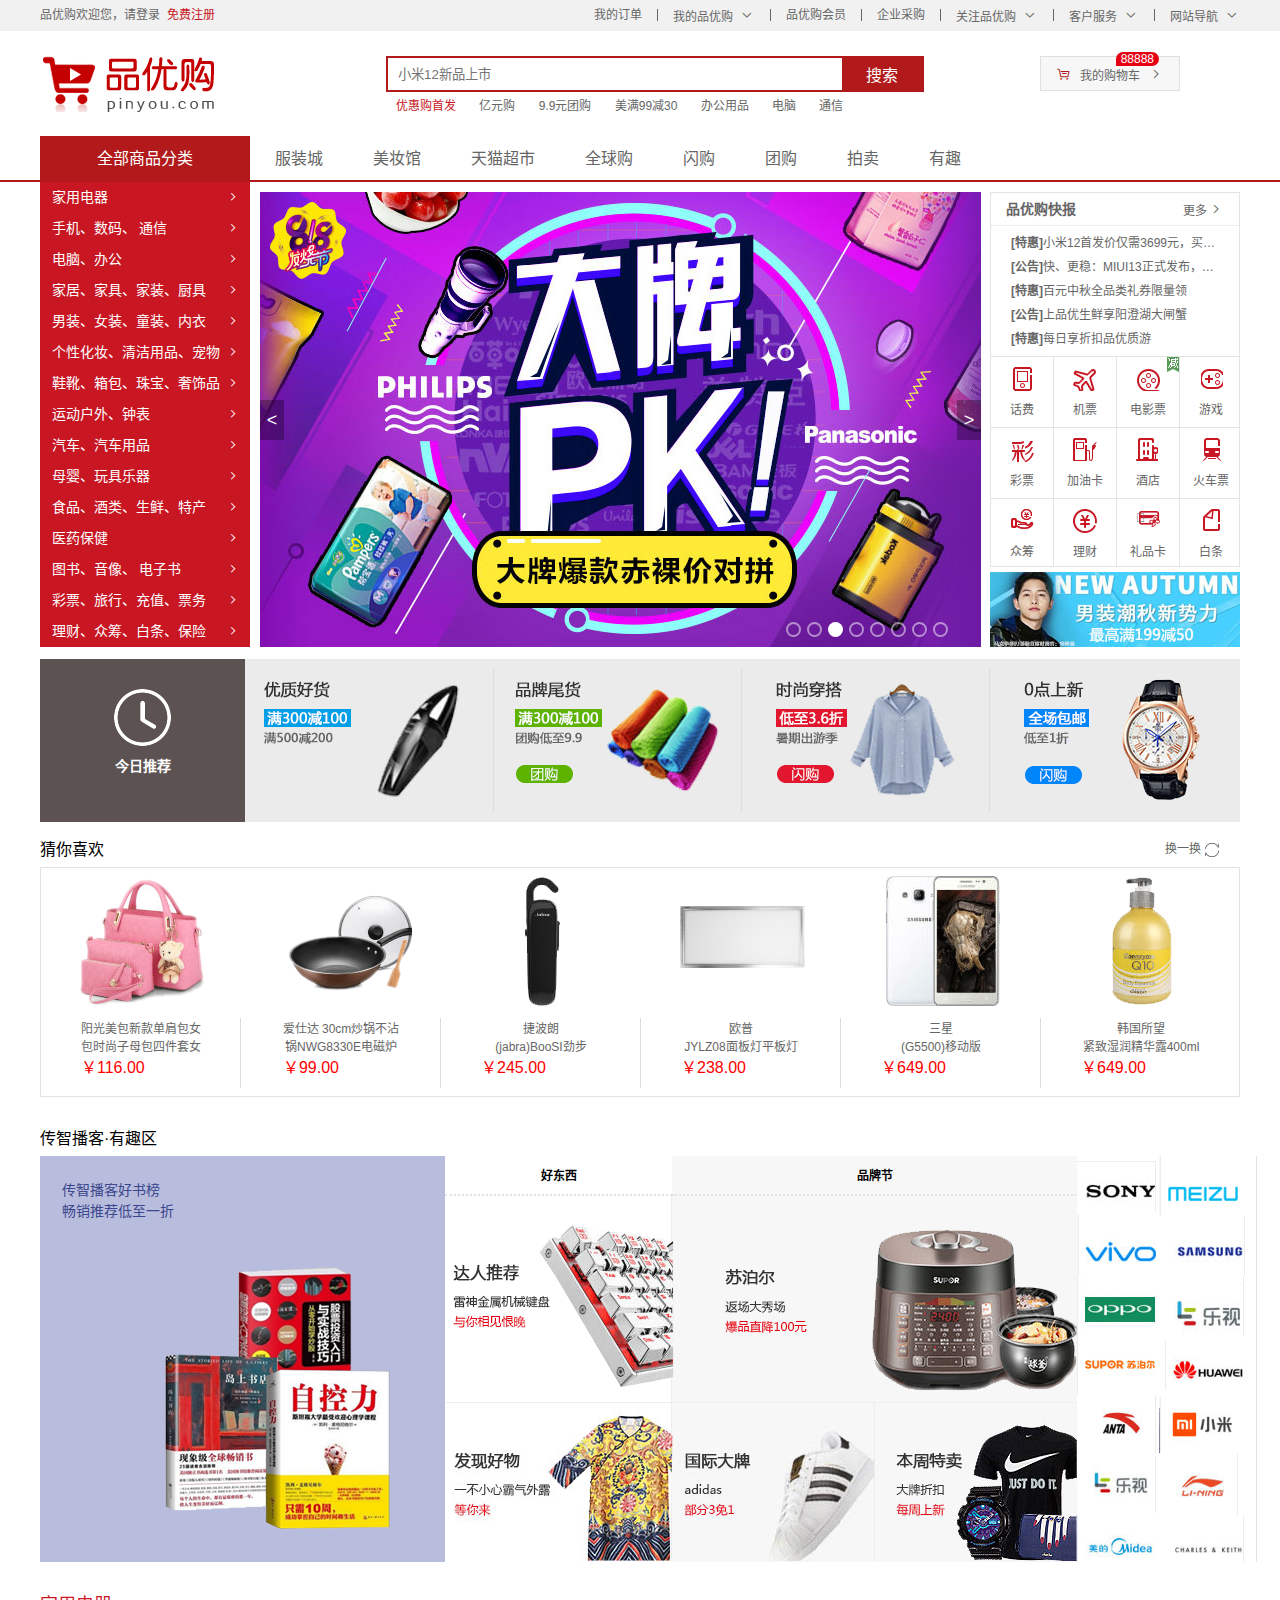
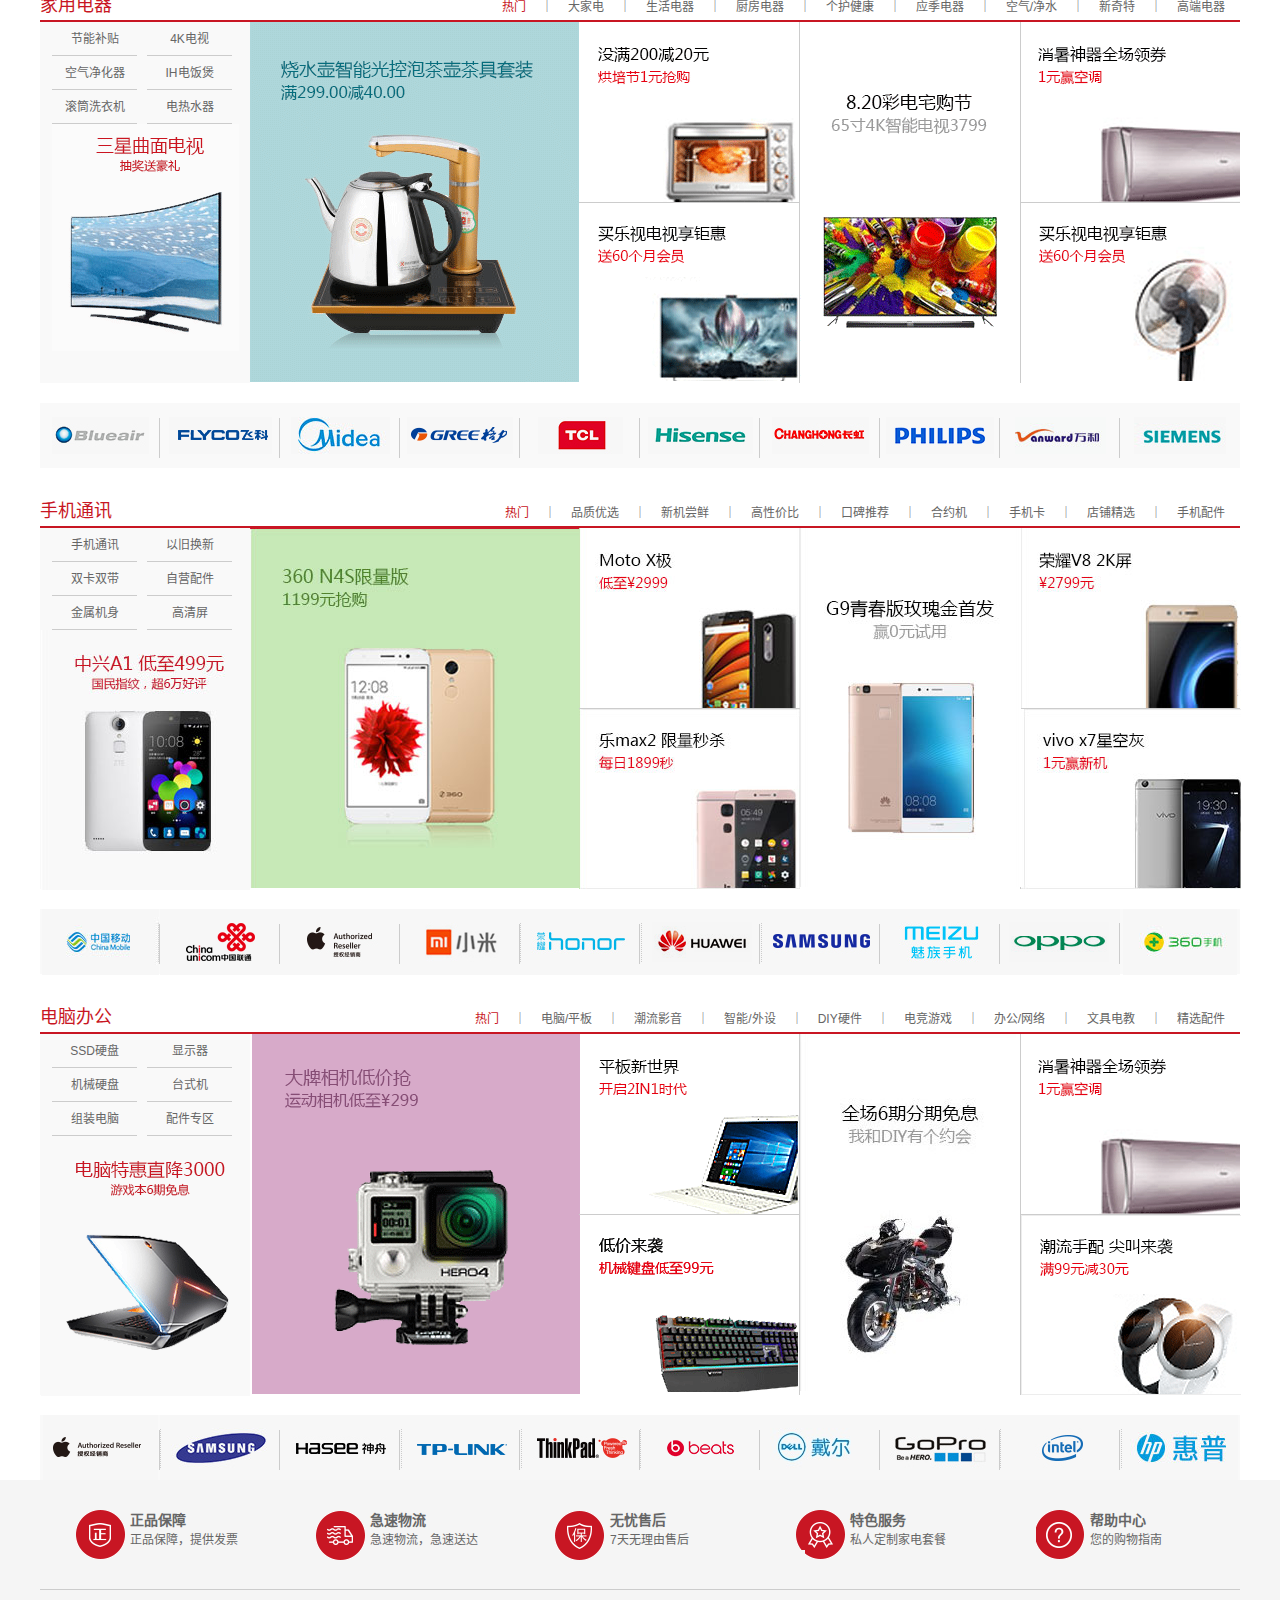
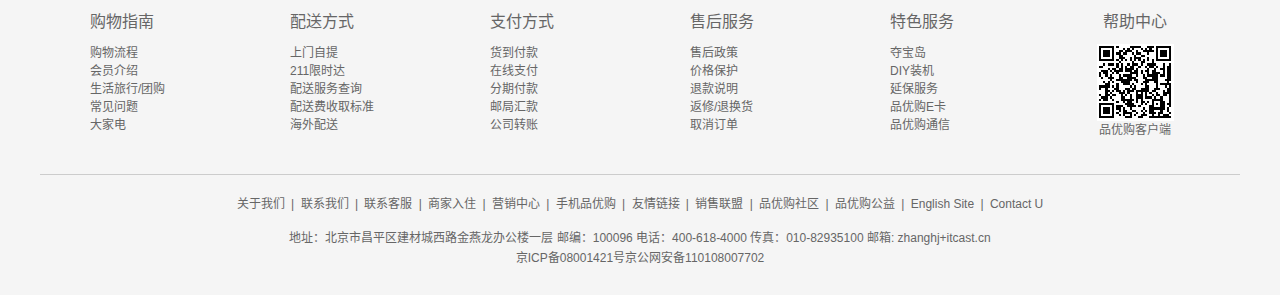
<file: index.html>
<!DOCTYPE html>
<html lang="zh-CN">
<head>
    <meta charset="UTF-8">
    <title>品优购-综合网购首选-正品低价、品质保障、配送及时、轻松购物！</title>
    <!-- 网站说明 -->
    <meta name="description"
          content="品优购JD.COM-专业的综合网上购物商城,销售家电、数码通讯、电脑、家居百货、服装服饰、母婴、图书、食品等数万个品牌优质商品.便捷、诚信的服务，为您提供愉悦的网上购物体验!">
    <!-- 关键字 -->
    <meta name="keywords" content="网上购物,网上商城,手机,笔记本,电脑,MP3,CD,VCD,DV,相机,数码,配件,手表,存储卡,品优购">
    <!-- 引入网站图标 -->
    <link rel="shortcut icon" href="favicon.ico" type="image/x-icon">
    <!-- 引入公共css样式 -->
    <link rel="stylesheet" href="css/common.css">
    <!-- 初始化css样式 -->
    <link rel="stylesheet" href="css/base.css">
    <!-- 导入图标样式 -->
    <link rel="stylesheet" href="./iconfont/iconfont.css">
    <!--  导入index样式-->
    <link rel="stylesheet" href="./css/index.css">
</head>
<body>
<!-- 顶部快捷导航栏 -->
<div class="shortcut">
    <div class="w">
        <div class="fl">
            <ul>
                <li>品优购欢迎您，请</li>
                <li><a href="login.html">登录&nbsp;</a> <a href="register.html" class="style_red">免费注册</a></li>
            </ul>
        </div>
        <div class="fr">
            <ul>
                <li><a href="#">我的订单</a></li>
                <li></li>
                <li><a href="#">我的品优购</a><span class="iconfont icon-arrow-down"></span></li>
                <li></li>
                <li><a href="#">品优购会员</a></li>
                <li></li>
                <li><a href="#">企业采购</a></li>
                <li></li>
                <li><a href="#">关注品优购</a><span class="iconfont icon-arrow-down"></span></li>
                <li></li>
                <li><a href="#">客户服务</a><span class="iconfont icon-arrow-down"></span></li>
                <li></li>
                <li><a href="#">网站导航</a><span class="iconfont icon-arrow-down"></span></li>
            </ul>
        </div>
    </div>

</div>
<!-- header部分  -->
<div class="header w">
    <!-- logo模块 -->
    <!-- seo优化 -->
    <div class="logo">
        <!-- h1负责提权，告诉浏览器的成重要性-->
        <h1>
            <a href="index.html" title="品优购商城">品优购商城</a>
        </h1>
    </div>
    <!-- search模块 -->
    <div class="search">
        <label for=""><input type="search" name="" id="" placeholder="小米12新品上市"></label>
        <button>搜索</button>
    </div>
    <!-- hot words模块制作 -->
    <div class="hot-words">
        <a href="#" class="style_red">优惠购首发</a>
        <a href="#">亿元购</a>
        <a href="#">9.9元团购</a>
        <a href="#">美满99减30</a>
        <a href="#">办公用品</a>
        <a href="#">电脑</a>
        <a href="#">通信</a>
    </div>
    <!--  shop-car购物车模块  -->
    <div class="shop-car">
        <span class="iconfont icon-cart-full"></span>
        我的购物车
        <span class="iconfont icon-arrow-right"></span>
        <i>88888</i>
    </div>
</div>
<!-- nav部分 -->
<div class="nav">
    <div class="w">
        <div class="dropdown">
            <div class="dt">
                全部商品分类
            </div>
            <div class="dd">
                <ul>
                    <li>
                        <a href="#">家用电器</a>
                        <span class="iconfont icon-arrow-right"></span>
                    </li>
                    <li>
                        <a href="list.html">手机、</a><a href="list.html">数码、</a> <a href="list.html">通信</a>
                        <span class="iconfont icon-arrow-right"></span>
                    </li>
                    <li>
                        <a href="#">电脑、</a><a href="#">办公</a>
                        <span class="iconfont icon-arrow-right"></span>
                    </li>
                    <li>
                        <a href="#">家居、</a><a href="#">家具、</a><a href="#">家装、</a><a href="#">厨具</a>
                        <span class="iconfont icon-arrow-right"></span>
                    </li>
                    <li>
                        <a href="#">男装、</a><a href="#">女装、</a><a href="#">童装、</a><a href="#">内衣</a>
                        <span class="iconfont icon-arrow-right"></span>
                    </li>
                    <li>
                        <a href="#">个性化妆、</a><a href="#">清洁用品、</a><a href="#">宠物</a>
                        <span class="iconfont icon-arrow-right"></span>
                    </li>
                    <li>
                        <a href="#">鞋靴、</a><a href="#">箱包、</a><a href="#">珠宝、</a><a href="#">奢饰品</a>
                        <span class="iconfont icon-arrow-right"></span>
                    </li>
                    <li>
                        <a href="#">运动户外、</a><a href="#">钟表</a>
                        <span class="iconfont icon-arrow-right"></span>
                    </li>
                    <li>
                        <a href="#">汽车、</a><a href="#">汽车用品</a>
                        <span class="iconfont icon-arrow-right"></span>
                    </li>
                    <li>
                        <a href="#">母婴、</a><a href="#">玩具乐器</a>
                        <span class="iconfont icon-arrow-right"></span>
                    </li>
                    <li>
                        <a href="#">食品、</a><a href="#">酒类、</a><a href="#">生鲜、</a><a href="#">特产</a>
                        <span class="iconfont icon-arrow-right"></span>
                    </li>
                    <li>
                        <a href="#">医药保健</a>
                        <span class="iconfont icon-arrow-right"></span>
                    </li>
                    <li>
                        <a href="#">图书、</a><a href="#">音像、</a> <a href="#">电子书</a>
                        <span class="iconfont icon-arrow-right"></span>
                    </li>
                    <li>
                        <a href="#">彩票、</a><a href="#">旅行、</a><a href="#">充值、</a><a href="#">票务</a>
                        <span class="iconfont icon-arrow-right"></span>
                    </li>
                    <li>
                        <a href="#">理财、</a><a href="#">众筹、</a><a href="#">白条、</a><a href="#">保险</a>
                        <span class="iconfont icon-arrow-right"></span>
                    </li>
                </ul>
            </div>
        </div>
        <div class="nav_items">
            <ul>
                <li><a href="#">服装城</a></li>
                <li><a href="#">美妆馆</a></li>
                <li><a href="#">天猫超市</a></li>
                <li><a href="#">全球购</a></li>
                <li><a href="#">闪购</a></li>
                <li><a href="#">团购</a></li>
                <li><a href="#">拍卖</a></li>
                <li><a href="#">有趣</a></li>
            </ul>
        </div>
    </div>
</div>
<!-- main主页面制作 -->
<div class="w">
    <div class="main">
        <div class="focus">
            <a href="#" class="arrow-l"><</a>
            <a href="#" class="arrow-r  fr arrow-l">></a>
            <ul>
                <li>
                    <img src="upload/focus1.jpg" alt="pic1">
                </li>
            </ul>
            <ol class="circle">
                <li></li>
                <li></li>
                <li class="current"></li>
                <li></li>
                <li></li>
                <li></li>
                <li></li>
                <li></li>
            </ol>
        </div>
        <div class="new_flash">
            <div class="news">
                <div class="news-hd">
                    <h5>品优购快报</h5>
                    <a href="#">更多 <span class="iconfont icon-arrow-right"></span></a>
                </div>
                <div class="news-bd">
                    <ul>
                        <li><a href="#"><strong>[特惠]</strong>小米12首发价仅需3699元，买到就是赚到</a></li>
                        <li><a href="#"><strong>[公告]</strong>快、更稳：MIUI13正式发布，现已开启内测</a></li>
                        <li><a href="#"><strong>[特惠]</strong>百元中秋全品类礼券限量领</a></li>
                        <li><a href="#"><strong>[公告]</strong>上品优生鲜享阳澄湖大闸蟹</a></li>
                        <li><a href="#"><strong>[特惠]</strong>每日享折扣品优质游</a></li>
                    </ul>
                </div>
            </div>
            <div class="life_service">
                <ul>
                    <li>
                        <a href="#">
                            <i class="life_service-icon icon-pho_money"></i>
                            <p>话费</p>
                        </a>

                    </li>
                    <li>
                        <a href="#">
                            <i class="life_service-icon icon-plain"></i>
                            <p>机票</p>
                        </a>

                    </li>
                    <li class="preferential">
                        <a href="#">
                            <i class="life_service-icon icon-movie"><img src="img/jian.jpg" alt=""></i>
                            <p>电影票</p>
                        </a>
                        <img src="img/jian.jpg" alt="jian">

                    </li>
                    <li>
                        <a href="#">
                            <i class="life_service-icon icon-game"></i>
                            <p>游戏</p>
                        </a>
                    </li>
                    <li>
                        <a href="#">
                            <i class="life_service-icon icon-lottery"></i>
                            <p>彩票</p>
                        </a>
                    </li>
                    <li>
                        <a href="#">
                            <i class="life_service-icon icon-fuelCard"></i>
                            <p>加油卡</p>
                        </a>

                    </li>
                    <li>
                        <a href="#">
                            <i class="life_service-icon icon-hotel"></i>
                            <p>酒店</p>
                        </a>
                    </li>
                    <li>
                        <a href="#">
                            <i class="life_service-icon icon-train"></i>
                            <p>火车票</p>
                        </a>
                    </li>
                    <li>
                        <a href="#">
                            <i class="life_service-icon icon-welfare"></i>
                            <p>众筹</p>
                        </a>

                    </li>
                    <li>
                        <a href="#">
                            <i class="life_service-icon icon-stock"></i>
                            <p>理财</p>
                        </a>
                    </li>
                    <li>
                        <a href="#">
                            <i class="life_service-icon icon-gift"></i>
                            <p>礼品卡</p>
                        </a>
                    </li>
                    <li>
                        <a href="#">
                            <i class="life_service-icon icon-loan"></i>
                            <p>白条</p>
                        </a>

                    </li>
                </ul>
            </div>
            <div class="bargain">
                <img src="upload/bargain.jpg" alt="bargain">
            </div>
        </div>
    </div>
</div>
<!-- 推荐模块制作 -->
<div class="w recom">
    <div class="recom-hd">
        <img src="img/clock.png" alt="clock">
        <h3>今日推荐</h3>
    </div>
    <div class="recom-bd">
        <ul>
            <li>
                <a href="#"><img src="upload/recom01.png" alt="recom01<"></a>
            </li>
            <li>
                <a href="#"><img src="upload/recom02.png" alt="recom02<"></a>
            </li>
            <li>
                <a href="#"><img src="upload/recom03.png" alt="recom03"></a>
            </li>
            <li>
                <a href="#"><img src="upload/recom04.png" alt="recom04<"></a>
            </li>
        </ul>
    </div>
</div>
<!-- 猜你喜欢模块 -->
<div class="w like">
    <div class="like-text">
        <p class="fl-text">猜你喜欢</p>
        <a  href="#" class="fr-text">换一换 <i></i></a>
    </div>
    <div class="like-goods">
        <ul>
            <li>
                <a href="#"><img src="upload/like_01.png" alt="li01">
                    <p>阳光美包新款单肩包女包时尚子母包四件套女 <span>￥116.00</span></p>
                </a>
            </li>
            <li>
                <a href="#"><img src="upload/like_02.png" alt="li01">
                    <p>爱仕达 30cm炒锅不沾锅NWG8330E电磁炉<span>￥99.00</span></p>
                </a>
            </li>
            <li>
                <a href="#"><img src="upload/like_03.png" alt="li01">
                    <p>捷波朗 <br> (jabra)BooSI劲步<span>￥245.00</span></p>
                </a>
            </li>
            <li>
                <a href="#"><img src="upload/like_04.png" alt="li01">
                    <p>欧普 <br> JYLZ08面板灯平板灯 <span>￥238.00</span></p>
                </a>
            </li>
            <li>
                <a href="#"><img src="upload/like_05.png" alt="li01">
                    <p>三星 <br> (G5500)移动版<span>￥649.00</span></p>
                </a>
            </li>
            <li>
                <a href="#"><img src="upload/like_06.png" alt="li01">
                    <p>韩国所望 <br>紧致湿润精华露400ml<span>￥649.00</span></p>
                </a>
            </li>
        </ul>
    </div>
</div>
<!--    有趣模块 -->
<div class="w w interesting">
    <div class="inter_hd">
        <p>传智播客·有趣区</p>
    </div>
    <div class="inter_bd">
        <div class="inter_bd_1">
            <a href="#">
                <img src="upload/fun/f-1.png" alt="">
            </a>
            <div class="text">
                传智播客好书榜 <br>
                畅销推荐低至一折
            </div>

        </div>
        <div class="inter_bd_2">
            <div class="title">
                好东西
            </div>
            <div class="goods">
                <a href="#">
                    <img src="upload/fun/f-2.gif" alt="">
                </a>
                <a href="#">
                    <img src="upload/fun/f-3.jpg" alt="">
                </a>

            </div>
        </div>
        <div class="inter_bd_3">
            <div class="title">
                品牌节
            </div>
            <a href="#">
                <img src="upload/fun/f-4.gif" alt="">
            </a>
            <a href="#">
                <img src="upload/fun/f-5.jpg" alt="">
            </a>

        </div>
        <div class="inter_bd_4">
            <ul>
                <li>
                    <a href="#"><img src="upload/fun/br-1.gif" alt=""></a>
                    <a href="#"><img src="upload/fun/br-2.gif" alt=""></a>
                    <a href="#"><img src="upload/fun/br-3.gif" alt=""></a>
                    <a href="#"><img src="upload/fun/br-4.gif" alt=""></a>
                    <a href="#"><img src="upload/fun/br-5.jpg" alt=""></a>
                    <a href="#"><img src="upload/fun/br-6.gif" alt=""></a>
                    <a href="#"><img src="upload/fun/br-7.gif" alt=""></a>
                    <a href="#"><img src="upload/fun/br-8.gif" alt=""></a>
                    <a href="#"><img src="upload/fun/br-9.gif" alt=""></a>
                    <a href="#"><img src="upload/fun/br-10.gif" alt=""></a>
                    <a href="#"><img src="upload/fun/br-11.jpg" alt=""></a>
                    <a href="#"><img src="upload/fun/br-12.gif" alt=""></a>
                    <a href="#"><img src="upload/fun/br-13.gif" alt=""></a>
                    <a href="#"><img src="upload/fun/br-14.gif" alt=""></a>
                </li>
            </ul>
        </div>
    </div>
</div>
<!-- 楼层区域制作 -->
<div class="floor">
    <!--1楼家用电器楼层-->
    <div class="w homeAppliances">
        <div class="box-hd">
            <h3>家用电器</h3>
            <div class="tab_list">
                <ul>
                    <li><a href="#" class="style_red">热门</a>｜</li>
                    <li><a href="#">大家电</a>｜</li>
                    <li><a href="#">生活电器</a>｜</li>
                    <li><a href="#">厨房电器</a>｜</li>
                    <li><a href="#">个护健康</a>｜</li>
                    <li><a href="#">应季电器</a>｜</li>
                    <li><a href="#">空气/净水</a>｜</li>
                    <li><a href="#">新奇特</a>｜</li>
                    <li><a href="#">高端电器</a></li>
                </ul>
            </div>
        </div>
        <div class="box-bd">
            <!-- 按理来说下面这些东西是根据上面那些链接显示的，可我不会js，所以做不了 -->
            <div class="tab_content">
                <div class="tab_list_item">
                    <div class="col_210">
                        <ul>
                            <li><a href="#">节能补贴</a></li>
                            <li><a href="#">4K电视</a></li>
                            <li><a href="#">空气净化器</a></li>
                            <li><a href="#">IH电饭煲</a></li>
                            <li><a href="#">滚筒洗衣机</a></li>
                            <li><a href="#">电热水器</a></li>
                        </ul>
                        <a href="#">
                            <img src="upload/homeAppliances/floor-1-1.png" alt="f1">
                        </a>
                    </div>
                    <div class="col_329">
                        <a href="#">
                            <img src="upload/homeAppliances/floor-1-b01.png" alt="f101">
                        </a>
                    </div>
                    <div class="col_221">
                        <a href="#" class="bb">
                            <img src="upload/homeAppliances/floor-1-2.png" alt="f2">
                        </a>
                        <a href="#">
                            <img src="upload/homeAppliances/floor-1-3.png" alt="f3">
                        </a>
                    </div>
                    <div class="col_221">
                        <a href="#">
                            <img src="upload/homeAppliances/floor-1-4.png" alt="f2">
                        </a>
                    </div>
                    <div class="col_219">
                        <a href="#" class="bb">
                            <img src="upload/homeAppliances/floor-1-5.png" alt="f2">
                        </a>
                        <a href="#">
                            <img src="upload/homeAppliances/floor-1-6.png" alt="f3">
                        </a>
                    </div>
                </div>
            </div>
        </div>
        <div class="brand">
            <ul>
                <li><a href="#"><img src="upload/homeAppliances/brand_03.png" alt="blue"></a></li>
                <li><a href="#"><img src="upload/homeAppliances/brand_05.png" alt="blue"></a></li>
                <li><a href="#"><img src="upload/homeAppliances/brand_07.png" alt="blue"></a></li>
                <li><a href="#"><img src="upload/homeAppliances/brand_09.png" alt="blue"></a></li>
                <li><a href="#"><img src="upload/homeAppliances/brand_11.png" alt="blue"></a></li>
                <li><a href="#"><img src="upload/homeAppliances/brand_13.png" alt="blue"></a></li>
                <li><a href="#"><img src="upload/homeAppliances/brand_15.png" alt="blue"></a></li>
                <li><a href="#"><img src="upload/homeAppliances/brand_17.png" alt="blue"></a></li>
                <li><a href="#"><img src="upload/homeAppliances/brand_19.png" alt="blue"></a></li>
                <li><a href="#"><img src="upload/homeAppliances/brand_21.png" alt="blue"></a></li>
            </ul>

        </div>
    </div>
    <!--2楼手机楼层-->
    <div class="w mobilePhone">
        <div class="box-hd">
            <h3>手机通讯</h3>
            <div class="tab_list">
                <ul>
                    <li><a href="#" class="style_red">热门</a>｜</li>
                    <li><a href="#">品质优选</a>｜</li>
                    <li><a href="#">新机尝鲜</a>｜</li>
                    <li><a href="#">高性价比</a>｜</li>
                    <li><a href="#">口碑推荐</a>｜</li>
                    <li><a href="#">合约机</a>｜</li>
                    <li><a href="#">手机卡</a>｜</li>
                    <li><a href="#">店铺精选</a>｜</li>
                    <li><a href="#">手机配件</a></li>
                </ul>
            </div>
        </div>
        <div class="box-bd">
            <!-- 按理来说下面这些东西是根据上面那些链接显示的，可我不会js，所以做不了 -->
            <div class="tab_content">
                <div class="tab_list_item">
                    <div class="col_210">
                        <ul>
                            <li><a href="#">手机通讯</a></li>
                            <li><a href="#">以旧换新</a></li>
                            <li><a href="#">双卡双带</a></li>
                            <li><a href="#">自营配件</a></li>
                            <li><a href="#">金属机身</a></li>
                            <li><a href="#">高清屏</a></li>
                        </ul>
                        <a href="#">
                            <img src="upload/floor_phone/f2-1.jpg" alt="f1">
                        </a>
                    </div>
                    <div class="col_329">
                        <a href="#">
                            <img src="upload/floor_phone/f2-2.jpg" alt="f101">
                        </a>
                    </div>
                    <div class="col_221">
                        <a href="#" class="bb">
                            <img src="upload/floor_phone/f2-3.jpg" alt="f2">
                        </a>
                        <a href="#">
                            <img src="upload/floor_phone/f2-4.jpg" alt="f3">
                        </a>
                    </div>
                    <div class="col_221">
                        <a href="#">
                            <img src="upload/floor_phone/f2-5.jpg" alt="f2">
                        </a>
                    </div>
                    <div class="col_219">
                        <a href="#" class="bb">
                            <img src="upload/floor_phone/f2-6.jpg" alt="f2">
                        </a>
                        <a href="#">
                            <img src="upload/floor_phone/f2-7.jpg" alt="f3">
                        </a>
                    </div>
                </div>
            </div>
        </div>
        <div class="brand">
            <ul>
                <li><a href="#"><img src="upload/floor_phone/br-1.jpg" alt="blue"></a></li>
                <li><a href="#"><img src="upload/floor_phone/br-2.gif" alt="blue"></a></li>
                <li><a href="#"><img src="upload/floor_phone/br-3.gif" alt="blue"></a></li>
                <li><a href="#"><img src="upload/floor_phone/br-4.gif" alt=""></a></li>
                <li><a href="#"><img src="upload/floor_phone/br-5.gif" alt=""></a></li>
                <li><a href="#"><img src="upload/floor_phone/br-6.gif" alt=""></a></li>
                <li><a href="#"><img src="upload/floor_phone/br-7.gif" alt=""></a></li>
                <li><a href="#"><img src="upload/floor_phone/br-8.gif" alt=""></a></li>
                <li><a href="#"><img src="upload/floor_phone/br-9.gif" alt=""></a></li>
                <li><a href="#"><img src="upload/floor_phone/br-10.jpg" alt=""></a></li>
            </ul>

        </div>
    </div>
    <!--3楼电脑办公-->
    <div class="w mobilePhone">
        <div class="box-hd">
            <h3>电脑办公</h3>
            <div class="tab_list">
                <ul>
                    <li><a href="#" class="style_red">热门</a>｜</li>
                    <li><a href="#">电脑/平板</a>｜</li>
                    <li><a href="#">潮流影音</a>｜</li>
                    <li><a href="#">智能/外设</a>｜</li>
                    <li><a href="#">DIY硬件</a>｜</li>
                    <li><a href="#">电竞游戏</a>｜</li>
                    <li><a href="#">办公/网络</a>｜</li>
                    <li><a href="#">文具电教</a>｜</li>
                    <li><a href="#">精选配件</a></li>
                </ul>
            </div>
        </div>
        <div class="box-bd">
            <!-- 按理来说下面这些东西是根据上面那些链接显示的，可我不会js，所以做不了 -->
            <div class="tab_content">
                <div class="tab_list_item">
                    <div class="col_210">
                        <ul>
                            <li><a href="#">SSD硬盘</a></li>
                            <li><a href="#">显示器</a></li>
                            <li><a href="#">机械硬盘</a></li>
                            <li><a href="#">台式机</a></li>
                            <li><a href="#">组装电脑</a></li>
                            <li><a href="#">配件专区</a></li>
                        </ul>
                        <a href="#">
                            <img src="upload/floor_computer/f2-1.gif" alt="f1">
                        </a>
                    </div>
                    <div class="col_329">
                        <a href="#">
                            <img src="upload/floor_computer/f2-2.gif" alt="f101">
                        </a>
                    </div>
                    <div class="col_221">
                        <a href="#" class="bb">
                            <img src="upload/floor_computer/f2-3.gif" alt="f2">
                        </a>
                        <a href="#">
                            <img src="upload/floor_computer/f2-4.gif" alt="f3">
                        </a>
                    </div>
                    <div class="col_221">
                        <a href="#">
                            <img src="upload/floor_computer/f2-5.jpg" alt="f2">
                        </a>
                    </div>
                    <div class="col_219">
                        <a href="#" class="bb">
                            <img src="upload/floor_computer/f2-6.gif" alt="f2">
                        </a>
                        <a href="#">
                            <img src="upload/floor_computer/f2-7.gif" alt="f3">
                        </a>
                    </div>
                </div>
            </div>
        </div>
        <div class="brand">
            <ul>
                <li><a href="#"><img src="upload/floor_computer/br-1.gif" alt="blue"></a></li>
                <li><a href="#"><img src="upload/floor_computer/br-2.gif" alt="blue"></a></li>
                <li><a href="#"><img src="upload/floor_computer/br-3.gif" alt="blue"></a></li>
                <li><a href="#"><img src="upload/floor_computer/br-4.gif" alt=""></a></li>
                <li><a href="#"><img src="upload/floor_computer/br-5.gif" alt=""></a></li>
                <li><a href="#"><img src="upload/floor_computer/br-6.gif" alt=""></a></li>
                <li><a href="#"><img src="upload/floor_computer/br-7.gif" alt=""></a></li>
                <li><a href="#"><img src="upload/floor_computer/br-8.gif" alt=""></a></li>
                <li><a href="#"><img src="upload/floor_computer/br-9.gif" alt=""></a></li>
                <li><a href="#"><img src="upload/floor_computer/br-10.gif" alt=""></a></li>
            </ul>

        </div>
    </div>
</div>
<!-- footer 底部模块制作 -->
<div class="footer">
    <div class="w">
        <div class="mod_service">
            <ul>
                <li>
                    <i class="mod_service_icon mod_service_true"></i>
                    <div class="service_text">
                        <h4>正品保障</h4>
                        <p>正品保障，提供发票</p>
                    </div>
                </li>
                <li>
                    <i class="mod_service_icon mod_service_fast"></i>
                    <div class="service_text">
                        <h4>急速物流</h4>
                        <p>急速物流，急速送达</p>
                    </div>
                </li>
                <li>
                    <i class="mod_service_icon mod_service_worry"></i>
                    <div class="service_text">
                        <h4>无忧售后</h4>
                        <p>7天无理由售后</p>
                    </div>
                </li>
                <li>
                    <i class="mod_service_icon mod_service_special"></i>
                    <div class="service_text">
                        <h4>特色服务</h4>
                        <p>私人定制家电套餐</p>
                    </div>
                </li>
                <li>
                    <i class="mod_service_icon mod_service_help"></i>
                    <div class="service_text">
                        <h4>帮助中心</h4>
                        <p>您的购物指南</p>
                    </div>
                </li>
            </ul>
        </div>
        <div class="mod_help">
            <dl>
                <dt>购物指南</dt>
                <dd><a href="#">购物流程</a></dd>
                <dd><a href="#">会员介绍</a></dd>
                <dd><a href="#">生活旅行/团购</a></dd>
                <dd><a href="#">常见问题</a></dd>
                <dd><a href="#">大家电</a></dd>
            </dl>
            <dl>
                <dt>配送方式</dt>
                <dd><a href="#">上门自提</a></dd>
                <dd><a href="#">211限时达</a></dd>
                <dd><a href="#">配送服务查询</a></dd>
                <dd><a href="#">配送费收取标准</a></dd>
                <dd><a href="#">海外配送</a></dd>
            </dl>
            <dl>
                <dt>支付方式</dt>
                <dd><a href="#">货到付款</a></dd>
                <dd><a href="#">在线支付</a></dd>
                <dd><a href="#">分期付款</a></dd>
                <dd><a href="#">邮局汇款</a></dd>
                <dd><a href="#">公司转账</a></dd>
            </dl>
            <dl>
                <dt>售后服务</dt>
                <dd><a href="#">售后政策</a></dd>
                <dd><a href="#">价格保护</a></dd>
                <dd><a href="#">退款说明</a></dd>
                <dd><a href="#">返修/退换货</a></dd>
                <dd><a href="#">取消订单</a></dd>
            </dl>
            <dl>
                <dt>特色服务</dt>
                <dd><a href="#">夺宝岛</a></dd>
                <dd><a href="#">DIY装机</a></dd>
                <dd><a href="#">延保服务</a></dd>
                <dd><a href="#">品优购E卡</a></dd>
                <dd><a href="#">品优购通信</a></dd>
            </dl>
            <dl>
                <dt>帮助中心</dt>
                <dd>
                    <img src="img/wechat.png" alt="wechat">
                    品优购客户端
                </dd>
            </dl>
        </div>
        <div class="copy_right">
            <div class="link">
                <a href="#">关于我们</a> | <a href="#">联系我们</a> | <a href="#">联系客服</a> | <a href="#">商家入住</a> |
                <a href="#">营销中心</a> | <a href="#">手机品优购</a> | <a href="#">友情链接</a> | <a href="#">销售联盟</a> |
                <a href="#">品优购社区</a> | <a href="#">品优购公益</a> | <a href="#">English Site</a> |
                <a href="#">Contact U</a>
            </div>
            <div class="copyright">
                地址：北京市昌平区建材城西路金燕龙办公楼一层 邮编：100096 电话：400-618-4000 传真：010-82935100 邮箱: zhanghj+itcast.cn <br>
                京ICP备08001421号京公网安备110108007702
            </div>
        </div>
    </div>
</div>
</body>
</html>
</file>
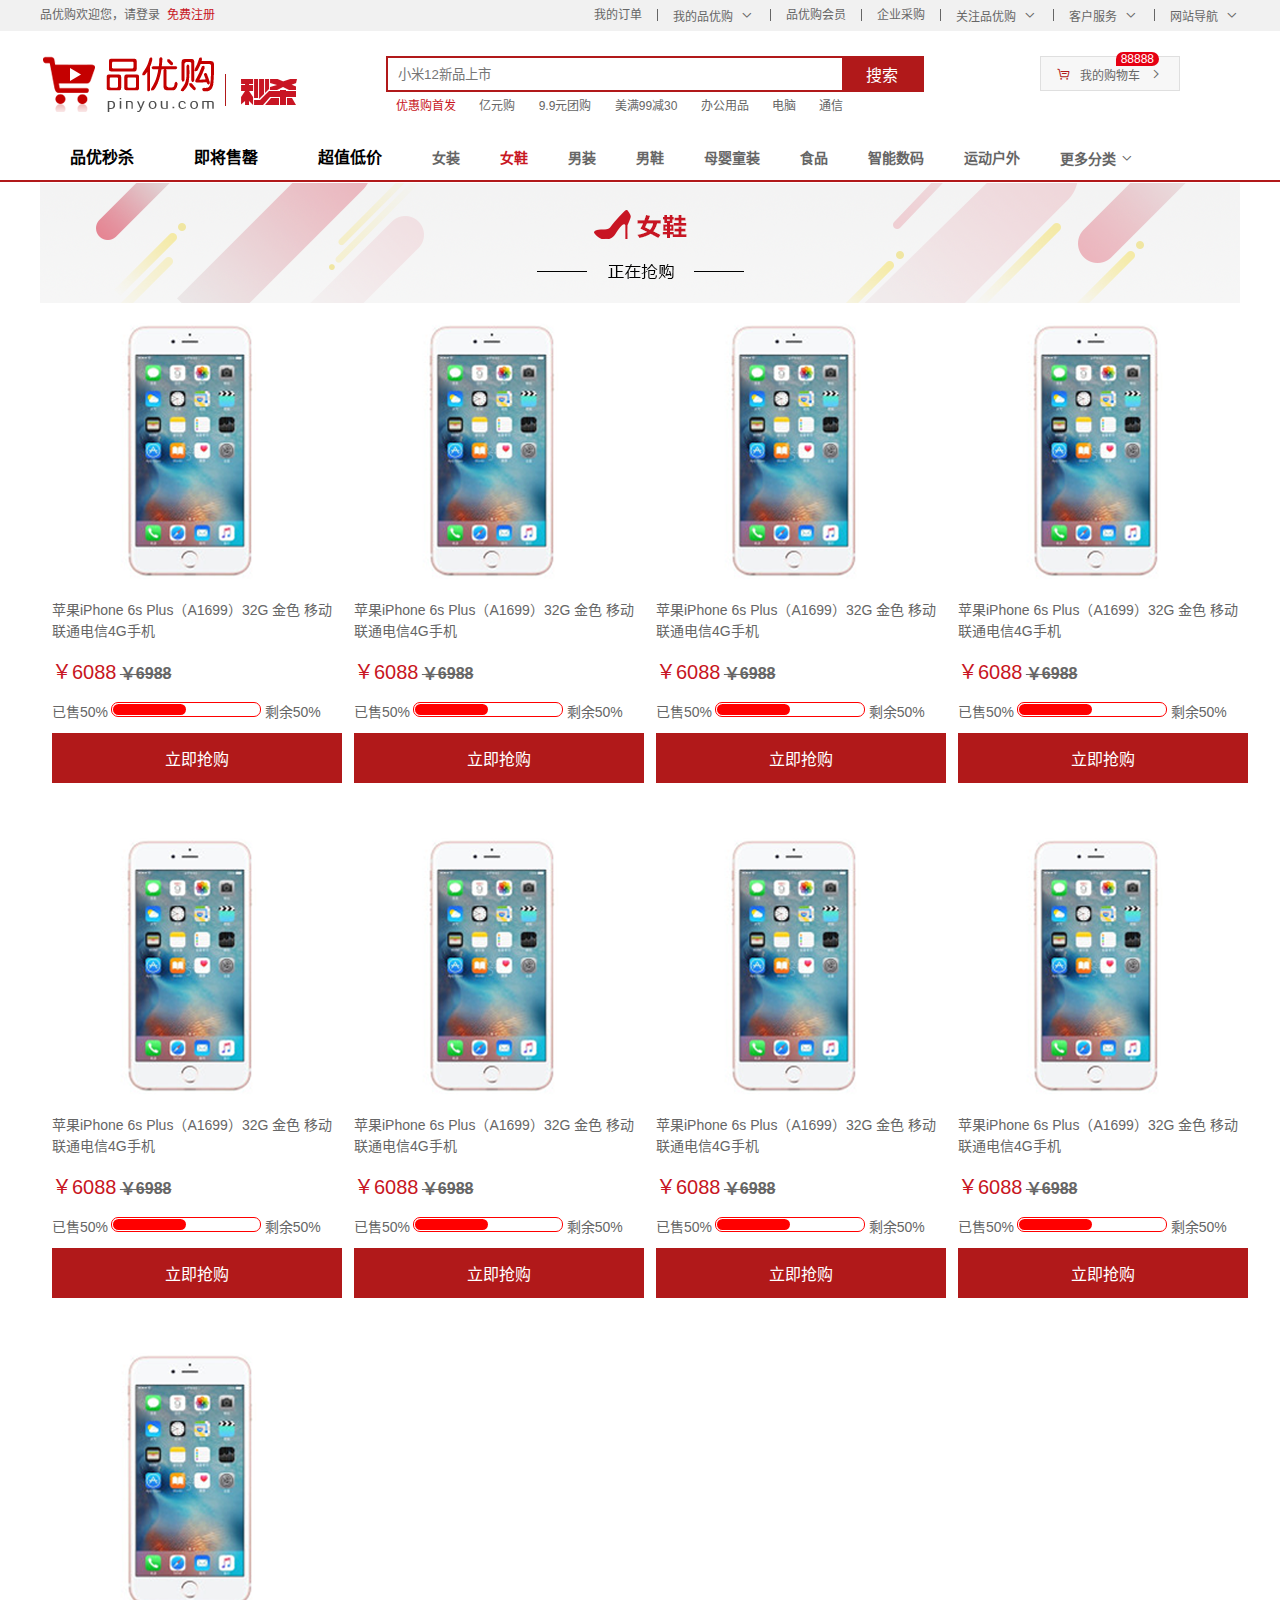
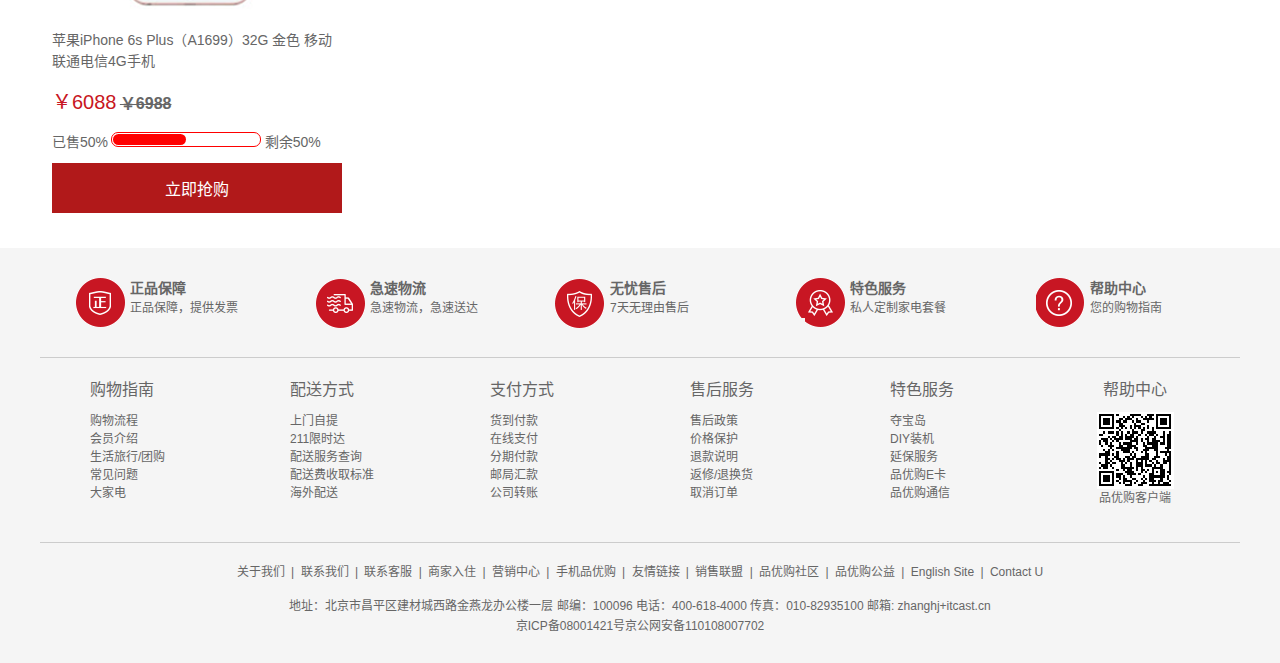
<file: list.html>
<!DOCTYPE html>
<html lang="zh-CN">
<head>
    <meta charset="UTF-8">
    <title>列表页</title>
    <!-- 网站说明 -->
    <meta name="description"
          content="品优购JD.COM-专业的综合网上购物商城,销售家电、数码通讯、电脑、家居百货、服装服饰、母婴、图书、食品等数万个品牌优质商品.便捷、诚信的服务，为您提供愉悦的网上购物体验!">
    <!-- 关键字 -->
    <meta name="keywords" content="网上购物,网上商城,手机,笔记本,电脑,MP3,CD,VCD,DV,相机,数码,配件,手表,存储卡,品优购">
    <!-- 引入网站图标 -->
    <link rel="shortcut icon" href="favicon.ico" type="image/x-icon">
    <!-- 初始化css样式 -->
    <link rel="stylesheet" href="css/base.css">
    <!-- 引入公共css样式 -->
    <link rel="stylesheet" href="css/common.css">
    <!-- 引入list样式 -->
    <link rel="stylesheet" href="css/list.css">
    <!-- 导入图标样式 -->
    <link rel="stylesheet" href="./iconfont/iconfont.css">
</head>
<body>
<!-- 顶部快捷导航栏 -->
<div class="shortcut">
    <div class="w">
        <div class="fl">
            <ul>
                <li>品优购欢迎您，请</li>
                <li><a href="login.html">登录&nbsp;</a>  <a href="register.html" class="style_red">免费注册</a></li>
            </ul>
        </div>
        <div class="fr">
            <ul>
                <li><a href="#">我的订单</a></li>
                <li></li>
                <li><a href="#">我的品优购</a><span class="iconfont icon-arrow-down"></span></li>
                <li></li>
                <li><a href="#">品优购会员</a></li>
                <li></li>
                <li><a href="#">企业采购</a></li>
                <li></li>
                <li><a href="#">关注品优购</a><span class="iconfont icon-arrow-down"></span></li>
                <li></li>
                <li><a href="#">客户服务</a><span class="iconfont icon-arrow-down"></span></li>
                <li></li>
                <li><a href="#">网站导航</a><span class="iconfont icon-arrow-down"></span></li>
            </ul>
        </div>
    </div>

</div>
<!-- header部分  -->
<div class="header w">
    <!-- logo模块 -->
    <!-- seo优化 -->
    <div class="logo">
        <!-- h1负责提权，告诉浏览器的成重要性-->
        <h1>
            <a href="index.html" title="品优购商城">品优购商城</a>
        </h1>
    </div>
    <div class="sk">
        <a href="#"><img src="img/sk.png" alt=""></a>
    </div>
    <!-- search模块 -->
    <div class="search">
        <label for=""><input type="search" name="" id="" placeholder="小米12新品上市"></label>
        <button>搜索</button>
    </div>
    <!-- hot words模块制作 -->
    <div class="hot-words">
        <a href="#" class="style_red">优惠购首发</a>
        <a href="#">亿元购</a>
        <a href="#">9.9元团购</a>
        <a href="#">美满99减30</a>
        <a href="#">办公用品</a>
        <a href="#">电脑</a>
        <a href="#">通信</a>
    </div>
    <!--  shop-car购物车模块  -->
    <div class="shop-car">
        <span class="iconfont icon-cart-full"></span>
        我的购物车
        <span class="iconfont icon-arrow-right"></span>
        <i>88888</i>
    </div>
</div>
<!-- nav部分 -->
<div class="nav">
    <div class="w">
        <div class="sk_list">
            <ul>
                <li><a href="#">品优秒杀</a></li>
                <li><a href="#">即将售罄</a></li>
                <li><a href="#">超值低价</a></li>
            </ul>
        </div>
        <div class="sk_con">
            <ul>
                <li><a href="#">女装</a></li>
                <li><a href="#" class="style_red">女鞋</a></li>
                <li><a href="#">男装</a></li>
                <li><a href="#">男鞋</a></li>
                <li><a href="#">母婴童装</a></li>
                <li><a href="#">食品</a></li>
                <li><a href="#">智能数码</a></li>
                <li><a href="#">运动户外</a></li>
                <li><a href="#">更多分类</a> <span class="iconfont icon-arrow-down"></span></li>
            </ul>
        </div>
    </div>
</div>
<!-- 列表页内容制作 -->
<div class="sk_container w">
    <div class="sk_hd">
        <img src="img/bg_03.png" alt="">
    </div>
    <div class="sk_bd">
        <ul class="clearfix">
            <li>
                <a href="#">
                    <img src="upload/iphone6s.png" alt="">
                    <p class="title">苹果iPhone 6s Plus（A1699）32G 金色 移动联通电信4G手机</p>
                </a>
                <span>￥6088</span> <del>￥6988</del>
                <div class="stock">
                    <span class="stock_date">已售50%</span>
                    <div class="bar">
                        <div class="bar_in"></div>
                    </div>
                    <span class="stock_date">剩余50%</span>
                </div>


                <button>
                    <a href="#">立即抢购</a>
                </button>
            </li>
            <li>
                <a href="#">
                    <img src="upload/iphone6s.png" alt="">
                    <p class="title">苹果iPhone 6s Plus（A1699）32G 金色 移动联通电信4G手机</p>
                </a>
                <span>￥6088</span> <del>￥6988</del>
                <div class="stock">
                    <span class="stock_date">已售50%</span>
                    <div class="bar">
                        <div class="bar_in"></div>
                    </div>
                    <span class="stock_date">剩余50%</span>
                </div>


                <button>
                    <a href="#">立即抢购</a>
                </button>
            </li>
            <li>
                <a href="#">
                    <img src="upload/iphone6s.png" alt="">
                    <p class="title">苹果iPhone 6s Plus（A1699）32G 金色 移动联通电信4G手机</p>
                </a>
                <span>￥6088</span> <del>￥6988</del>
                <div class="stock">
                    <span class="stock_date">已售50%</span>
                    <div class="bar">
                        <div class="bar_in"></div>
                    </div>
                    <span class="stock_date">剩余50%</span>
                </div>


                <button>
                    <a href="#">立即抢购</a>
                </button>
            </li>
            <li>
                <a href="#">
                    <img src="upload/iphone6s.png" alt="">
                    <p class="title">苹果iPhone 6s Plus（A1699）32G 金色 移动联通电信4G手机</p>
                </a>
                <span>￥6088</span> <del>￥6988</del>
                <div class="stock">
                    <span class="stock_date">已售50%</span>
                    <div class="bar">
                        <div class="bar_in"></div>
                    </div>
                    <span class="stock_date">剩余50%</span>
                </div>


                <button>
                    <a href="#">立即抢购</a>
                </button>
            </li>
            <li>
                <a href="#">
                    <img src="upload/iphone6s.png" alt="">
                    <p class="title">苹果iPhone 6s Plus（A1699）32G 金色 移动联通电信4G手机</p>
                </a>
                <span>￥6088</span> <del>￥6988</del>
                <div class="stock">
                    <span class="stock_date">已售50%</span>
                    <div class="bar">
                        <div class="bar_in"></div>
                    </div>
                    <span class="stock_date">剩余50%</span>
                </div>


                <button>
                    <a href="#">立即抢购</a>
                </button>
            </li>
            <li>
                <a href="#">
                    <img src="upload/iphone6s.png" alt="">
                    <p class="title">苹果iPhone 6s Plus（A1699）32G 金色 移动联通电信4G手机</p>
                </a>
                <span>￥6088</span> <del>￥6988</del>
                <div class="stock">
                    <span class="stock_date">已售50%</span>
                    <div class="bar">
                        <div class="bar_in"></div>
                    </div>
                    <span class="stock_date">剩余50%</span>
                </div>


                <button>
                    <a href="#">立即抢购</a>
                </button>
            </li>
            <li>
                <a href="#">
                    <img src="upload/iphone6s.png" alt="">
                    <p class="title">苹果iPhone 6s Plus（A1699）32G 金色 移动联通电信4G手机</p>
                </a>
                <span>￥6088</span> <del>￥6988</del>
                <div class="stock">
                    <span class="stock_date">已售50%</span>
                    <div class="bar">
                        <div class="bar_in"></div>
                    </div>
                    <span class="stock_date">剩余50%</span>
                </div>


                <button>
                    <a href="#">立即抢购</a>
                </button>
            </li>
            <li>
                <a href="#">
                    <img src="upload/iphone6s.png" alt="">
                    <p class="title">苹果iPhone 6s Plus（A1699）32G 金色 移动联通电信4G手机</p>
                </a>
                <span>￥6088</span> <del>￥6988</del>
                <div class="stock">
                    <span class="stock_date">已售50%</span>
                    <div class="bar">
                        <div class="bar_in"></div>
                    </div>
                    <span class="stock_date">剩余50%</span>
                </div>


                <button>
                    <a href="#">立即抢购</a>
                </button>
            </li>
            <li>
                <a href="#">
                    <img src="upload/iphone6s.png" alt="">
                    <p class="title">苹果iPhone 6s Plus（A1699）32G 金色 移动联通电信4G手机</p>
                </a>
                <span>￥6088</span> <del>￥6988</del>
                <div class="stock">
                    <span class="stock_date">已售50%</span>
                    <div class="bar">
                        <div class="bar_in"></div>
                    </div>
                    <span class="stock_date">剩余50%</span>
                </div>


                <button>
                    <a href="#">立即抢购</a>
                </button>
            </li>
        </ul>
    </div>
</div>
<!-- footer 底部模块制作 -->
<div class="footer">
    <div class="w">
        <div class="mod_service">
            <ul>
                <li>
                    <i class="mod_service_icon mod_service_true"></i>
                    <div class="service_text">
                        <h4>正品保障</h4>
                        <p>正品保障，提供发票</p>
                    </div>
                </li>
                <li>
                    <i class="mod_service_icon mod_service_fast"></i>
                    <div class="service_text">
                        <h4>急速物流</h4>
                        <p>急速物流，急速送达</p>
                    </div>
                </li>
                <li>
                    <i class="mod_service_icon mod_service_worry"></i>
                    <div class="service_text">
                        <h4>无忧售后</h4>
                        <p>7天无理由售后</p>
                    </div>
                </li>
                <li>
                    <i class="mod_service_icon mod_service_special"></i>
                    <div class="service_text">
                        <h4>特色服务</h4>
                        <p>私人定制家电套餐</p>
                    </div>
                </li>
                <li>
                    <i class="mod_service_icon mod_service_help"></i>
                    <div class="service_text">
                        <h4>帮助中心</h4>
                        <p>您的购物指南</p>
                    </div>
                </li>
            </ul>
        </div>
        <div class="mod_help">
            <dl>
                <dt>购物指南</dt>
                <dd><a href="#">购物流程</a></dd>
                <dd><a href="#">会员介绍</a></dd>
                <dd><a href="#">生活旅行/团购</a></dd>
                <dd><a href="#">常见问题</a></dd>
                <dd><a href="#">大家电</a></dd>
            </dl>
            <dl>
                <dt>配送方式</dt>
                <dd><a href="#">上门自提</a></dd>
                <dd><a href="#">211限时达</a></dd>
                <dd><a href="#">配送服务查询</a></dd>
                <dd><a href="#">配送费收取标准</a></dd>
                <dd><a href="#">海外配送</a></dd>
            </dl>
            <dl>
                <dt>支付方式</dt>
                <dd><a href="#">货到付款</a></dd>
                <dd><a href="#">在线支付</a></dd>
                <dd><a href="#">分期付款</a></dd>
                <dd><a href="#">邮局汇款</a></dd>
                <dd><a href="#">公司转账</a></dd>
            </dl>
            <dl>
                <dt>售后服务</dt>
                <dd><a href="#">售后政策</a></dd>
                <dd><a href="#">价格保护</a></dd>
                <dd><a href="#">退款说明</a></dd>
                <dd><a href="#">返修/退换货</a></dd>
                <dd><a href="#">取消订单</a></dd>
            </dl>
            <dl>
                <dt>特色服务</dt>
                <dd><a href="#">夺宝岛</a></dd>
                <dd><a href="#">DIY装机</a></dd>
                <dd><a href="#">延保服务</a></dd>
                <dd><a href="#">品优购E卡</a></dd>
                <dd><a href="#">品优购通信</a></dd>
            </dl>
            <dl>
                <dt>帮助中心</dt>
                <dd>
                    <img src="img/wechat.png" alt="wechat">
                    品优购客户端
                </dd>
            </dl>
        </div>
        <div class="copy_right">
            <div class="link">
                <a href="#">关于我们</a> | <a href="#">联系我们</a> | <a href="#">联系客服</a> | <a href="#">商家入住</a> |
                <a href="#">营销中心</a> | <a href="#">手机品优购</a> | <a href="#">友情链接</a> | <a href="#">销售联盟</a> |
                <a href="#">品优购社区</a> | <a href="#">品优购公益</a> | <a href="#">English Site</a> |
                <a href="#">Contact U</a>
            </div>
            <div class="copyright">
                地址：北京市昌平区建材城西路金燕龙办公楼一层 邮编：100096 电话：400-618-4000 传真：010-82935100 邮箱: zhanghj+itcast.cn <br>
                京ICP备08001421号京公网安备110108007702
            </div>
        </div>
    </div>
</div>
</body>
</html>
</file>
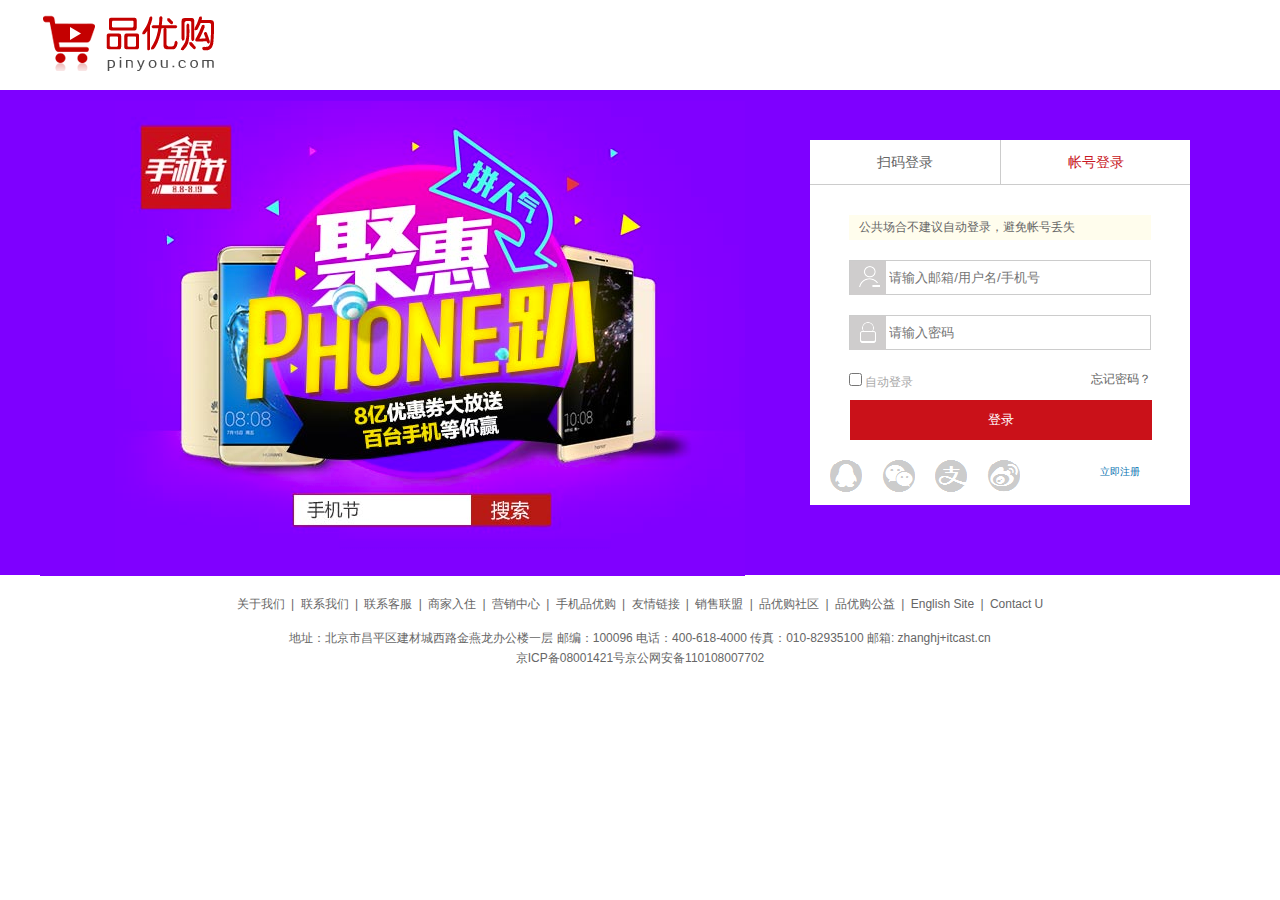
<file: login.html>
<!DOCTYPE html>
<html lang="en">
<head>
    <meta charset="UTF-8">
    <title>品优购-登录页面</title>
    <!-- 网站说明 -->
    <meta name="description"
          content="品优购JD.COM-专业的综合网上购物商城,销售家电、数码通讯、电脑、家居百货、服装服饰、母婴、图书、食品等数万个品牌优质商品.便捷、诚信的服务，为您提供愉悦的网上购物体验!">
    <!-- 关键字 -->
    <meta name="keywords" content="网上购物,网上商城,手机,笔记本,电脑,MP3,CD,VCD,DV,相机,数码,配件,手表,存储卡,品优购">
    <!-- 引入网站图标 -->
    <link rel="shortcut icon" href="favicon.ico" type="image/x-icon">
    <!-- 初始化css样式 -->
    <link rel="stylesheet" href="css/base.css">
    <!-- 导入登录css文件 -->
    <link rel="stylesheet" href="css/login.css">
</head>
<body>
<!-- 头部部分 -->
<div class="header w">
    <h1>
        <a href="index.html" title="品优购商城">品优购</a>
    </h1>
</div>
<!-- 中间登录部分 -->
<div class="login_con">
    <div class="login_cen w">
        <a href="index.html"><img src="img/login/login-img.png" alt=""></a>
        <div class="login_from">
            <form action="#">
                <div class="login_table">
                    <div class="login_table_l">
                        <a href="#">扫码登录</a>
                    </div>
                    <div class="login_table_r">
                        <a href="#" class="style_red">帐号登录</a>
                    </div>
                </div>
                <div class="reminder_text">
                    公共场合不建议自动登录，避免帐号丢失
                </div>
                <div class="login_list">
                    <ul>
                        <li>
                            <label for="username">
                            </label>
                            <i class="username"></i>
                            <input type="text" id="username" placeholder="请输入邮箱/用户名/手机号">
                        </li>
                        <li>
                            <label for="pwd" class="pwd">
                            </label>
                            <i class="pwd"></i>
                            <input type="password" id="pwd" placeholder="请输入密码">
                        </li>
                    </ul>
                </div>
                <div class="autologin_forget">
                    <div class="autologin">
                        <input type="checkbox" id="auto" value="自动登录">
                        <span>自动登录</span>
                    </div>
                    <div class="forget">
                        <a href="#">忘记密码？</a>
                    </div>
                </div>
                <div class="login_btn">
                    <button>
                        登录
                    </button>
                </div>
            </form>
            <div class="bot-img">
                <ul>
                    <li><a href="https://www.qq.com/" target="_blank"><img src="img/login/qq_icon.png" alt=""></a></li>
                    <li><a href="https://www.wechat.com/" target="_blank"><img src="img/login/wechat_icon.png" alt=""></a></li>
                    <li><a href="https://www.alipay.com/" target="_blank"><img src="img/login/alipay_icon.png" alt=""></a></li>
                    <li><a href="https://m.weibo.cn/" target="_blank"><img src="img/login/sina_icon.png" alt=""></a></li>
                </ul>
                <h5>
                    <a href="register.html" class="style_blue">立即注册</a>
                </h5>
            </div>
        </div>
    </div>
</div>
<!--  底部页脚部分 -->
<div class="footer">
    <div class="copy_right">
        <div class="link">
            <a href="#">关于我们</a> | <a href="#">联系我们</a> | <a href="#">联系客服</a> | <a href="#">商家入住</a> |
            <a href="#">营销中心</a> | <a href="#">手机品优购</a> | <a href="#">友情链接</a> | <a href="#">销售联盟</a> |
            <a href="#">品优购社区</a> | <a href="#">品优购公益</a> | <a href="#">English Site</a> |
            <a href="#">Contact U</a>
        </div>
        <div class="copyright">
            地址：北京市昌平区建材城西路金燕龙办公楼一层 邮编：100096 电话：400-618-4000 传真：010-82935100 邮箱: zhanghj+itcast.cn <br>
            京ICP备08001421号京公网安备110108007702
        </div>
</div>

</body>
</html>
</file>
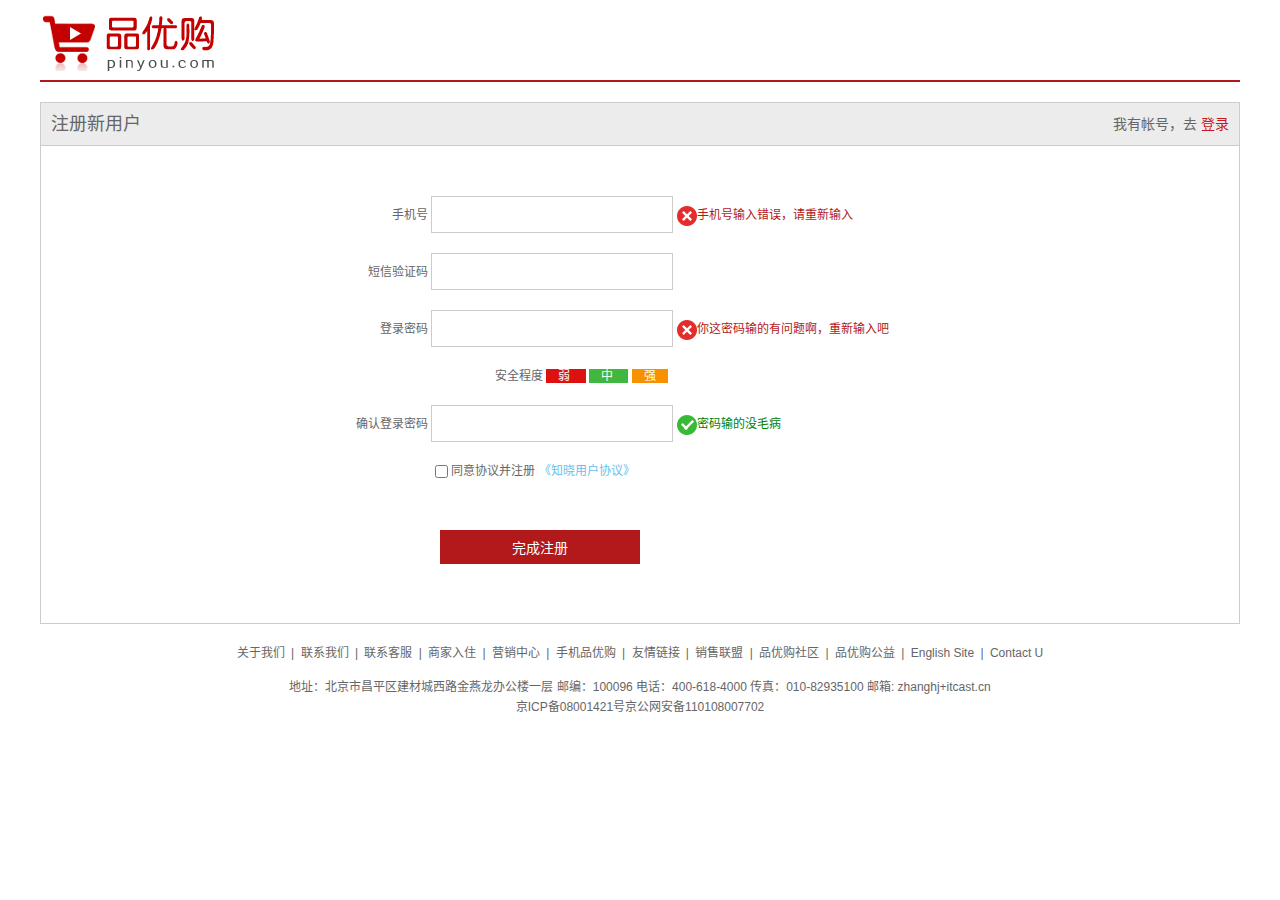
<file: register.html>
<!DOCTYPE html>
<html lang="zh-CN">
<head>
    <meta charset="UTF-8">
    <title>注册页面</title>
    <!-- 引入网站图标 -->
    <link rel="shortcut icon" href="favicon.ico" type="image/x-icon">
    <!-- 初始化css样式 -->
    <link rel="stylesheet" href="css/base.css">
    <!-- 引入注册css样式 -->
    <link rel="stylesheet" href="css/register.css">
</head>
<body>
<div class="w">
    <div class="header">
        <div class="logo">
            <a href="index.html"><img src="img/logo.png" alt="logo"></a>
        </div>
    </div>

    <div class="registerarea">
        <h3>
            注册新用户
            <div class="login">我有帐号，去 <span><a href="login.html" class="style_red">登录</a></span></div>
        </h3>
        <div class="reg_from">
            <form action="#"}>
                <ul>
                    <li>
                        <label for="tel">手机号</label>
                        <input type="text" name="" id="tel" class="inp">
                        <span class="error"><i class="error_icon"></i>手机号输入错误，请重新输入</span>
                    </li>
                    <li>
                        <label for="msm">短信验证码</label>
                        <input type="text" name="" id="msm" class="inp">
                        <!-- <span class="error"></span>-->
                    </li>
                    <li>
                        <label for="pwd">登录密码</label>
                        <input type="password" name="" id="pwd" class="inp">
                        <span class="error"><i class="error_icon"></i>你这密码输的有问题啊，重新输入吧</span>
                    </li>
                    <li class="safe">
                        安全程度
                        <em class="ruo">弱 </em>
                        &nbsp<em class="zhong">中 </em>
                        &nbsp<em class="qiang">强 </em>
                    </li>
                    <li>
                        <label for="success_pwd">确认登录密码</label>
                        <input type="password" name="" id="success_pwd" class="inp">
                        <span class="success"><i class="success_icon"></i>密码输的没毛病</span>
                    </li>
                    <li class="agree"><input type="checkbox" name="" id=""> 同意协议并注册 <a href="#">《知晓用户协议》</a></li>
                    <li>
                        <input type="submit" name="submit" id="submit" value="完成注册" class="btn">
                    </li>
                </ul>
            </form>

        </div>
    </div>
    <!-- footer 底部模块制作 -->
    <div class="copy_right">
        <div class="link">
            <a href="#">关于我们</a> | <a href="#">联系我们</a> | <a href="#">联系客服</a> | <a href="#">商家入住</a> |
            <a href="#">营销中心</a> | <a href="#">手机品优购</a> | <a href="#">友情链接</a> | <a href="#">销售联盟</a> |
            <a href="#">品优购社区</a> | <a href="#">品优购公益</a> | <a href="#">English Site</a> |
            <a href="#">Contact U</a>
        </div>
        <div class="copyright">
            地址：北京市昌平区建材城西路金燕龙办公楼一层 邮编：100096 电话：400-618-4000 传真：010-82935100 邮箱: zhanghj+itcast.cn <br>
            京ICP备08001421号京公网安备110108007702
        </div>
</div>

</body>
</html>
</file>
<file: css/common.css>
/*公共样式*/

/* 版心 */
.w {
    width: 1200px;
    margin: 0 auto;
}

.fl {
    float: left;
}

.fr {
    float: right;
}

.style_red {
    color: #c81623;
}

/* 顶部快捷导航栏 */
.shortcut {
    height: 31px;
    line-height: 31px;
    background-color: #f1f1f1;
}

.shortcut ul li {
    float: left;
}

.shortcut .fr ul li:nth-child(even) {
    width: 1px;
    height: 12px;
    margin: 9px 15px 0;
    background-color: #666;
}

.shortcut .fr ul li span{
    margin-left:6px;
}

/*header 部分制作*/
.header {
    position: relative;
    height: 105px;
}

.logo{
    position: absolute;
    top: 25px;
    width: 175px;
    height: 60px;
}

.logo a{
    /*a链接是行内元素，转换为块级元素*/
    display: block;
    width: 175px;
    height: 60px;
    background: url("../img/logo.png") no-repeat;
    text-indent: -999999px;
    overflow: hidden;
}

.search{
    position: absolute;
    left:346px;
    top: 25px;
    width: 538px;
    height: 36px;
    border: 2px solid #b1191a;
}

.search input{
    width: 454px;
    height: 32px;
    padding-left: 10px;
    float: left;
}

.search button{
    float: left;
    width: 80px;
    height: 32px;
    background-color: #b1191a;
    font-size: 16px;
    color: #fff;
}

.hot-words{
    position: absolute;
    top: 66px;
    left: 346px;
}

.hot-words a{
    margin: 0 10px;
}

.shop-car{
    position: absolute;
    right:60px;
    top: 25px;
    width: 140px;
    height: 35px;
    line-height: 35px;
    text-align: center;
    border: 1px solid #dfdfdf;
    background-color: #f7f7f7;
}

.icon-cart-full:before{
    color: #b1191a;
    margin-right: 5px;
}

.icon-arrow-right:before {
    margin-left: 5px;
}

.shop-car i{
    position: absolute;
    right: 20px;
    top: -5px;
    height: 14px;
    line-height: 14px;
    color: #fff;
    background-color: #e60012;
    padding: 0 5px;
    border-radius: 7px 7px 7px 0;
}
/* nav模块*/
.nav{
    height: 46px;
    border-bottom: 2px solid #b1191a;
}

.nav .dropdown{
    float: left;
    width: 210px;
    height: 45px;
    background-color: #b1191a;
}

.nav .nav_items{
    float: left;
}

.dropdown .dt{
    width: 100%;
    height: 100%;
    color: #fff;
    text-align: center;
    line-height: 45px;
    font-size: 16px;
}

.dropdown .dd{
    width: 210px;
    height: 465px;
    background-color: #c81623;
    margin-top: 1px;
}

.dropdown .dd ul li{
    height: 31px;
    line-height: 31px;
    margin-left: 2px;
    padding-left: 10px;
}

.dropdown .dd ul li:hover{
    background-color: #fff;
}

.dropdown .dd ul li span{
    float: right;
    color: #fff;
    padding-right: 10px;
    font-size: 14px;
}
.dropdown .dd ul li a{
    color: #fff;
    font-size: 14px;
}

.dropdown .dd ul li:hover a{
    color: #c81623;
}

.nav_items ul li{
    float: left;

}

.nav_items ul li a{
    display: block;
    font-size: 16px;
    height: 45px;
    line-height: 45px;
    padding: 0 25px;
}

/* footer 底部模块 */
.footer{
    padding-top: 30px;
    height: 415px;
    background-color: #f5f5f5;
}

.mod_service{
    height: 80px;
    border-bottom: 1px solid #ccc;
}

.mod_service ul li{
    width: 240px;
    height: 50px;
    float: left;
    padding-left: 35px;
}

.mod_service_icon{
    float: left;
    width: 50px;
    height: 50px;
    background: url(../img/icons.png) no-repeat  ;
    margin-right: 5px;
}
.mod_service_true{
    background-position: -252px -3px;
}

.mod_service_fast{
    background-position: -254px -53px;
}

.mod_service_worry{
    background-position: -257px -105px;
}

.mod_service_special{
    background-position: -257px -157px;
}

.mod_service_help{
    background-position: -257px -209px;
}
.service_text h4{
    font-size: 14px;
}

.service_text p{
    font-size: 12px;
}

.mod_help{
    height: 185px;
    border-bottom: 1px solid #ccc;
    padding-top: 20px;
    padding-left: 50px;
}

.mod_help dl{
    float: left;
    width: 200px;
}
.mod_help dl:last-child{
    width: 90px;
    text-align: center;
}
.mod_help dl dt {
    font-size: 16px;
    margin-bottom: 10px;
}

.copy_right{
    text-align: center;
    padding-top: 20px;
}

.link{
    margin-bottom: 15px;
}


.link a{
    padding: 0 3px;
}
.copyright{
    line-height: 20px;
}
</file>
<file: css/base.css>
/*初始化Css, 存放常用的Css语句*/
/*清除元素默认的内外边距  */
* {
    margin: 0;
    padding: 0;
    box-sizing: border-box;
}
/*让所有斜体 不倾斜*/
em,
i {
    font-style: normal;
}
/*去掉列表前面的小点*/
li {
    list-style: none;
}
/*图片没有边框   去掉图片底侧的空白缝隙*/
img {
    border: 0;  /*ie6*/
    vertical-align: middle;
}
/*让button 按钮 变成小手*/
button {
    cursor: pointer;
}
/*取消链接的下划线*/
a {
    color: #666;
    text-decoration: none;
}

a:hover {
    color: #e33333;
}

button,
input {
    font-family: 'Microsoft YaHei', 'Heiti SC', tahoma, arial, 'Hiragino Sans GB', \\5B8B\4F53, sans-serif;
    /*去掉灰色边框*/
    border: 0;
    outline: none;
}

body {
    background-color: #fff;
    font: 12px/1.5 'Microsoft YaHei', 'Heiti SC', tahoma, arial, 'Hiragino Sans GB', \\5B8B\4F53, sans-serif;
    color: #666
}

.hide,
.none {
    display: none;
}
/*清除浮动*/
.clearfix:after {
    visibility: hidden;
    clear: both;
    display: block;
    content: ".";
    height: 0
}

.clearfix {
    *zoom: 1
}
</file>
<file: iconfont/iconfont.css>
@font-face {
  font-family: "iconfont"; /* Project id 3071252 */
  src: url('iconfont.woff2?t=1640590053346') format('woff2'),
       url('iconfont.woff?t=1640590053346') format('woff'),
       url('iconfont.ttf?t=1640590053346') format('truetype');
}

.iconfont {
  font-family: "iconfont" !important;
  font-size: 16px;
  font-style: normal;
  -webkit-font-smoothing: antialiased;
  -moz-osx-font-smoothing: grayscale;
}

.icon-namecard:before {
  content: "\e7a3";
}

.icon-sami-select:before {
  content: "\e8a3";
}

.icon-map:before {
  content: "\e7a4";
}

.icon-camera:before {
  content: "\e8a4";
}

.icon-Newuserzone:before {
  content: "\e7a5";
}

.icon-arrow-down:before {
  content: "\e8a5";
}

.icon-multi-language:before {
  content: "\e7a6";
}

.icon-account:before {
  content: "\e8a6";
}

.icon-office:before {
  content: "\e7a7";
}

.icon-comments:before {
  content: "\e8a7";
}

.icon-notice:before {
  content: "\e7a8";
}

.icon-cart-Empty1:before {
  content: "\e8a8";
}

.icon-ontimeshipment:before {
  content: "\e7a9";
}

.icon-favorites:before {
  content: "\e8a9";
}

.icon-office-supplies:before {
  content: "\e7aa";
}

.icon-order:before {
  content: "\e8aa";
}

.icon-password:before {
  content: "\e7ab";
}

.icon-search:before {
  content: "\e8ab";
}

.icon-Notvisible1:before {
  content: "\e7ac";
}

.icon-trade-assurance:before {
  content: "\e8ac";
}

.icon-operation:before {
  content: "\e7ad";
}

.icon-usercenter1:before {
  content: "\e8ad";
}

.icon-packaging:before {
  content: "\e7ae";
}

.icon-tradingdata:before {
  content: "\e8ae";
}

.icon-online-tracking:before {
  content: "\e7af";
}

.icon-microphone:before {
  content: "\e8af";
}

.icon-packing-labeling:before {
  content: "\e7b0";
}

.icon-txt:before {
  content: "\e8b0";
}

.icon-phone:before {
  content: "\e7b1";
}

.icon-xlsx:before {
  content: "\e8b1";
}

.icon-pic1:before {
  content: "\e7b2";
}

.icon-banzhengfuwu:before {
  content: "\e8b2";
}

.icon-pin:before {
  content: "\e7b3";
}

.icon-cangku:before {
  content: "\e8b3";
}

.icon-play1:before {
  content: "\e7b4";
}

.icon-daibancaishui:before {
  content: "\e8b4";
}

.icon-logistic-logo:before {
  content: "\e7b5";
}

.icon-jizhuangxiang:before {
  content: "\e8b5";
}

.icon-print:before {
  content: "\e7b6";
}

.icon-jiaobiao:before {
  content: "\e8b6";
}

.icon-product:before {
  content: "\e7b7";
}

.icon-kehupandian:before {
  content: "\e8b7";
}

.icon-machinery:before {
  content: "\e7b8";
}

.icon-dongtai:before {
  content: "\e8b8";
}

.icon-process:before {
  content: "\e7b9";
}

.icon-daikuan:before {
  content: "\e8b9";
}

.icon-prompt:before {
  content: "\e7ba";
}

.icon-shengyijing:before {
  content: "\e8ba";
}

.icon-QRcode1:before {
  content: "\e7bb";
}

.icon-jiehui:before {
  content: "\e8bb";
}

.icon-reeor:before {
  content: "\e7bc";
}

.icon-fencengpeizhi:before {
  content: "\e8bc";
}

.icon-reduce:before {
  content: "\e7bd";
}

.icon-shenqingjilu:before {
  content: "\e8bd";
}

.icon-Non-staplefood:before {
  content: "\e7be";
}

.icon-shangchuanbeiandanzheng:before {
  content: "\e8be";
}

.icon-rejected-order:before {
  content: "\e7bf";
}

.icon-shangchuan:before {
  content: "\e8bf";
}

.icon-resonserate:before {
  content: "\e7c0";
}

.icon-kehuquanyi:before {
  content: "\e8c0";
}

.icon-remind:before {
  content: "\e7c1";
}

.icon-suoxiao:before {
  content: "\e8c1";
}

.icon-responsetime:before {
  content: "\e7c2";
}

.icon-quanyipeizhi:before {
  content: "\e8c2";
}

.icon-return:before {
  content: "\e7c3";
}

.icon-shuangshen:before {
  content: "\e8c3";
}

.icon-paylater:before {
  content: "\e7c4";
}

.icon-tongguan:before {
  content: "\e8c4";
}

.icon-rising1:before {
  content: "\e7c5";
}

.icon-tuishui:before {
  content: "\e8c5";
}

.icon-Rightarrow:before {
  content: "\e7c6";
}

.icon-tongguanshuju:before {
  content: "\e8c6";
}

.icon-rmb1:before {
  content: "\e7c7";
}

.icon-kuaidiwuliu:before {
  content: "\e8c7";
}

.icon-RFQ-logo:before {
  content: "\e7c8";
}

.icon-wuliuchanpin:before {
  content: "\e8c8";
}

.icon-save:before {
  content: "\e7c9";
}

.icon-waihuishuju:before {
  content: "\e8c9";
}

.icon-scanning:before {
  content: "\e7ca";
}

.icon-xinxibar_shouji:before {
  content: "\e8ca";
}

.icon-security:before {
  content: "\e7cb";
}

.icon-xinwaizongyewu:before {
  content: "\e8cb";
}

.icon-salescenter:before {
  content: "\e7cc";
}

.icon-wuliudingdan:before {
  content: "\e8cc";
}

.icon-seleted:before {
  content: "\e7cd";
}

.icon-zhongjianren:before {
  content: "\e8cd";
}

.icon-searchcart:before {
  content: "\e7ce";
}

.icon-xinxibar_zhanghu:before {
  content: "\e8ce";
}

.icon-raw:before {
  content: "\e7cf";
}

.icon-yidatong:before {
  content: "\e8cf";
}

.icon-service:before {
  content: "\e7d0";
}

.icon-zhuanyequanwei:before {
  content: "\e8d0";
}

.icon-share:before {
  content: "\e7d1";
}

.icon-zhanghucaozuo:before {
  content: "\e8d1";
}

.icon-signboard:before {
  content: "\e7d2";
}

.icon-xuanzhuandu:before {
  content: "\e8d2";
}

.icon-shuffling-banner:before {
  content: "\e7d3";
}

.icon-tuishuirongzi:before {
  content: "\e8d3";
}

.icon-Rightbutton:before {
  content: "\e7d4";
}

.icon-AddProducts:before {
  content: "\e8d4";
}

.icon-sorting:before {
  content: "\e7d5";
}

.icon-ziyingyewu:before {
  content: "\e8d5";
}

.icon-sound-Mute:before {
  content: "\e7d6";
}

.icon-addcell:before {
  content: "\e8d6";
}

.icon-Similarproducts:before {
  content: "\e7d7";
}

.icon-background-color:before {
  content: "\e8d7";
}

.icon-sound-filling:before {
  content: "\e7d8";
}

.icon-cascades:before {
  content: "\e8d8";
}

.icon-suggest:before {
  content: "\e7d9";
}

.icon-beijing:before {
  content: "\e8d9";
}

.icon-stop:before {
  content: "\e7da";
}

.icon-bold:before {
  content: "\e8da";
}

.icon-success:before {
  content: "\e7db";
}

.icon-zijin:before {
  content: "\e8db";
}

.icon-supplier-features:before {
  content: "\e7dc";
}

.icon-eraser:before {
  content: "\e8dc";
}

.icon-switch:before {
  content: "\e7dd";
}

.icon-centeralignment:before {
  content: "\e8dd";
}

.icon-survey:before {
  content: "\e7de";
}

.icon-click:before {
  content: "\e8de";
}

.icon-template:before {
  content: "\e7df";
}

.icon-aspjiesuan:before {
  content: "\e8df";
}

.icon-text:before {
  content: "\e7e0";
}

.icon-flag:before {
  content: "\e8e0";
}

.icon-suspended:before {
  content: "\e7e1";
}

.icon-falg-fill:before {
  content: "\e8e1";
}

.icon-task-management:before {
  content: "\e7e2";
}

.icon-Fee:before {
  content: "\e8e2";
}

.icon-tool:before {
  content: "\e7e3";
}

.icon-filling:before {
  content: "\e8e3";
}

.icon-Top:before {
  content: "\e7e4";
}

.icon-Foreigncurrency:before {
  content: "\e8e4";
}

.icon-smile:before {
  content: "\e7e5";
}

.icon-guanliyuan:before {
  content: "\e8e5";
}

.icon-textile-products:before {
  content: "\e7e6";
}

.icon-language:before {
  content: "\e8e6";
}

.icon-tradealert:before {
  content: "\e7e7";
}

.icon-leftalignment:before {
  content: "\e8e7";
}

.icon-topsales:before {
  content: "\e7e8";
}

.icon-extra-inquiries:before {
  content: "\e8e8";
}

.icon-tradingvolume:before {
  content: "\e7e9";
}

.icon-Italic:before {
  content: "\e8e9";
}

.icon-training:before {
  content: "\e7ea";
}

.icon-pcm:before {
  content: "\e8ea";
}

.icon-upload:before {
  content: "\e7eb";
}

.icon-reducecell:before {
  content: "\e8eb";
}

.icon-RFQ-word:before {
  content: "\e7ec";
}

.icon-rightalignment:before {
  content: "\e8ec";
}

.icon-viewlarger:before {
  content: "\e7ed";
}

.icon-pointerleft:before {
  content: "\e8ed";
}

.icon-viewgallery:before {
  content: "\e7ee";
}

.icon-subscript:before {
  content: "\e8ee";
}

.icon-vehivles:before {
  content: "\e7ef";
}

.icon-square:before {
  content: "\e8ef";
}

.icon-trust:before {
  content: "\e7f0";
}

.icon-superscript:before {
  content: "\e8f0";
}

.icon-warning:before {
  content: "\e7f1";
}

.icon-tag-subscript:before {
  content: "\e8f1";
}

.icon-warehouse:before {
  content: "\e7f2";
}

.icon-danjuzhuanhuan:before {
  content: "\e8f2";
}

.icon-shoes:before {
  content: "\e7f3";
}

.icon-Transfermoney:before {
  content: "\e8f3";
}

.icon-video:before {
  content: "\e7f4";
}

.icon-under-line:before {
  content: "\e8f4";
}

.icon-viewlist:before {
  content: "\e7f5";
}

.icon-xiakuangxian:before {
  content: "\e8f5";
}

.icon-set:before {
  content: "\e7f6";
}

.icon-shouqi:before {
  content: "\e8f6";
}

.icon-store:before {
  content: "\e7f7";
}

.icon-zhankai:before {
  content: "\e8f7";
}

.icon-tool-hardware:before {
  content: "\e7f8";
}

.icon-tongxunlu:before {
  content: "\e8f8";
}

.icon-vs:before {
  content: "\e7f9";
}

.icon-yiguanzhugongyingshang:before {
  content: "\e8f9";
}

.icon-toy:before {
  content: "\e7fa";
}

.icon-goumaipianhao:before {
  content: "\e8fa";
}

.icon-sport:before {
  content: "\e7fb";
}

.icon-Subscribe:before {
  content: "\e8fb";
}

.icon-creditcard:before {
  content: "\e7fc";
}

.icon-becomeagoldsupplier:before {
  content: "\e8fc";
}

.icon-contacts:before {
  content: "\e7fd";
}

.icon-new:before {
  content: "\e8fd";
}

.icon-checkstand:before {
  content: "\e7fe";
}

.icon-free:before {
  content: "\e8fe";
}

.icon-aviation:before {
  content: "\e7ff";
}

.icon-cad-fill:before {
  content: "\e8ff";
}

.icon-Daytimemode:before {
  content: "\e800";
}

.icon-robot:before {
  content: "\e900";
}

.icon-infantmom:before {
  content: "\e801";
}

.icon-inspection1:before {
  content: "\e901";
}

.icon-discounts:before {
  content: "\e802";
}

.icon-block:before {
  content: "\e902";
}

.icon-invoice:before {
  content: "\e803";
}

.icon-shouhuoicon:before {
  content: "\e903";
}

.icon-insurance:before {
  content: "\e804";
}

.icon-nightmode:before {
  content: "\e805";
}

.icon-usercenter:before {
  content: "\e806";
}

.icon-unlock:before {
  content: "\e807";
}

.icon-vip:before {
  content: "\e808";
}

.icon-wallet:before {
  content: "\e809";
}

.icon-landtransportation:before {
  content: "\e80a";
}

.icon-voice:before {
  content: "\e80b";
}

.icon-exchangerate:before {
  content: "\e80c";
}

.icon-contacts-fill:before {
  content: "\e80d";
}

.icon-add-account1:before {
  content: "\e80e";
}

.icon-years-fill:before {
  content: "\e80f";
}

.icon-add-cart-fill:before {
  content: "\e810";
}

.icon-add-fill:before {
  content: "\e811";
}

.icon-all-fill1:before {
  content: "\e812";
}

.icon-ashbin-fill:before {
  content: "\e813";
}

.icon-calendar-fill:before {
  content: "\e814";
}

.icon-bad-fill:before {
  content: "\e815";
}

.icon-bussiness-man-fill:before {
  content: "\e816";
}

.icon-atm-fill:before {
  content: "\e817";
}

.icon-cart-full-fill:before {
  content: "\e818";
}

.icon-cart-Empty-fill:before {
  content: "\e819";
}

.icon-cameraswitching-fill:before {
  content: "\e81a";
}

.icon-atm-away-fill:before {
  content: "\e81b";
}

.icon-certified-supplier-fill:before {
  content: "\e81c";
}

.icon-calculator-fill:before {
  content: "\e81d";
}

.icon-clock-fill:before {
  content: "\e81e";
}

.icon-ali-clould-fill:before {
  content: "\e81f";
}

.icon-color-fill:before {
  content: "\e820";
}

.icon-coupons-fill:before {
  content: "\e821";
}

.icon-cecurity-protection-fill:before {
  content: "\e822";
}

.icon-credit-level-fill:before {
  content: "\e823";
}

.icon-default-template-fill:before {
  content: "\e824";
}

.icon-auto:before {
  content: "\e6eb";
}

.icon-CurrencyConverter-fill:before {
  content: "\e825";
}

.icon-all:before {
  content: "\e6ef";
}

.icon-Customermanagement-fill:before {
  content: "\e826";
}

.icon-bussiness-man:before {
  content: "\e6f0";
}

.icon-discounts-fill:before {
  content: "\e827";
}

.icon-component:before {
  content: "\e6f2";
}

.icon-Daytimemode-fill:before {
  content: "\e828";
}

.icon-code:before {
  content: "\e6f3";
}

.icon-exl-fill:before {
  content: "\e829";
}

.icon-copy:before {
  content: "\e6f4";
}

.icon-cry-fill:before {
  content: "\e82a";
}

.icon-dollar:before {
  content: "\e6f5";
}

.icon-email-fill:before {
  content: "\e82b";
}

.icon-history:before {
  content: "\e6f8";
}

.icon-filter-fill:before {
  content: "\e82c";
}

.icon-editor:before {
  content: "\e6f6";
}

.icon-folder-fill:before {
  content: "\e82d";
}

.icon-data:before {
  content: "\e6f9";
}

.icon-feeds-fill:before {
  content: "\e82e";
}

.icon-gift:before {
  content: "\e6fa";
}

.icon-gold-supplie-fill:before {
  content: "\e82f";
}

.icon-integral:before {
  content: "\e6fb";
}

.icon-form-fill:before {
  content: "\e830";
}

.icon-nav-list:before {
  content: "\e6fd";
}

.icon-camera-fill:before {
  content: "\e831";
}

.icon-pic:before {
  content: "\e6ff";
}

.icon-good-fill:before {
  content: "\e832";
}

.icon-Notvisible:before {
  content: "\e6fe";
}

.icon-image-text-fill:before {
  content: "\e833";
}

.icon-play:before {
  content: "\e701";
}

.icon-inspection-fill:before {
  content: "\e834";
}

.icon-rising:before {
  content: "\e703";
}

.icon-hot-fill:before {
  content: "\e835";
}

.icon-QRcode:before {
  content: "\e704";
}

.icon-company-fill:before {
  content: "\e836";
}

.icon-rmb:before {
  content: "\e705";
}

.icon-discount-fill:before {
  content: "\e837";
}

.icon-similar-product:before {
  content: "\e707";
}

.icon-insurance-fill:before {
  content: "\e838";
}

.icon-Exportservices:before {
  content: "\e702";
}

.icon-inquiry-template-fill:before {
  content: "\e839";
}

.icon-sendinquiry:before {
  content: "\e70d";
}

.icon-leftbutton-fill:before {
  content: "\e83a";
}

.icon-all-fill:before {
  content: "\e718";
}

.icon-integral-fill1:before {
  content: "\e83b";
}

.icon-favorites-fill:before {
  content: "\e721";
}

.icon-help1:before {
  content: "\e83c";
}

.icon-integral-fill:before {
  content: "\e726";
}

.icon-listing-content-fill:before {
  content: "\e83d";
}

.icon-namecard-fill:before {
  content: "\e72a";
}

.icon-logistic-logo-fill:before {
  content: "\e83e";
}

.icon-pic-fill:before {
  content: "\e72e";
}

.icon-Moneymanagement-fill:before {
  content: "\e83f";
}

.icon-play-fill:before {
  content: "\e72f";
}

.icon-manage-order-fill:before {
  content: "\e840";
}

.icon-prompt-fill:before {
  content: "\e730";
}

.icon-multi-language-fill:before {
  content: "\e841";
}

.icon-stop-fill:before {
  content: "\e738";
}

.icon-logistics-icon-fill:before {
  content: "\e842";
}

.icon-column:before {
  content: "\e741";
}

.icon-Newuserzone-fill:before {
  content: "\e843";
}

.icon-add-account:before {
  content: "\e742";
}

.icon-nightmode-fill:before {
  content: "\e844";
}

.icon-column1:before {
  content: "\e743";
}

.icon-office-supplies-fill:before {
  content: "\e845";
}

.icon-add:before {
  content: "\e744";
}

.icon-notice-fill:before {
  content: "\e846";
}

.icon-agriculture:before {
  content: "\e745";
}

.icon-mute:before {
  content: "\e847";
}

.icon-years:before {
  content: "\e747";
}

.icon-order-fill:before {
  content: "\e848";
}

.icon-add-cart:before {
  content: "\e748";
}

.icon-password1:before {
  content: "\e849";
}

.icon-arrow-right:before {
  content: "\e749";
}

.icon-map1:before {
  content: "\e84a";
}

.icon-arrow-left:before {
  content: "\e74a";
}

.icon-paylater-fill:before {
  content: "\e84b";
}

.icon-apparel:before {
  content: "\e74b";
}

.icon-phone-fill:before {
  content: "\e84c";
}

.icon-all1:before {
  content: "\e74c";
}

.icon-online-tracking-fill:before {
  content: "\e84d";
}

.icon-arrow-up:before {
  content: "\e74d";
}

.icon-play-fill1:before {
  content: "\e84e";
}

.icon-ascending:before {
  content: "\e74e";
}

.icon-pdf-fill:before {
  content: "\e84f";
}

.icon-ashbin:before {
  content: "\e74f";
}

.icon-phone1:before {
  content: "\e850";
}

.icon-atm:before {
  content: "\e750";
}

.icon-pin-fill:before {
  content: "\e851";
}

.icon-bad:before {
  content: "\e751";
}

.icon-product-fill:before {
  content: "\e852";
}

.icon-attachent:before {
  content: "\e752";
}

.icon-rankinglist-fill:before {
  content: "\e853";
}

.icon-browse:before {
  content: "\e753";
}

.icon-reduce-fill:before {
  content: "\e854";
}

.icon-beauty:before {
  content: "\e754";
}

.icon-reeor-fill:before {
  content: "\e855";
}

.icon-atm-away:before {
  content: "\e755";
}

.icon-pic-fill1:before {
  content: "\e856";
}

.icon-assessed-badge:before {
  content: "\e756";
}

.icon-rankinglist:before {
  content: "\e857";
}

.icon-auto1:before {
  content: "\e757";
}

.icon-product1:before {
  content: "\e858";
}

.icon-bags:before {
  content: "\e758";
}

.icon-prompt-fill1:before {
  content: "\e859";
}

.icon-calendar:before {
  content: "\e759";
}

.icon-resonserate-fill:before {
  content: "\e85a";
}

.icon-calculator:before {
  content: "\e75b";
}

.icon-remind-fill:before {
  content: "\e85b";
}

.icon-cameraswitching:before {
  content: "\e75c";
}

.icon-Rightbutton-fill:before {
  content: "\e85c";
}

.icon-cecurity-protection:before {
  content: "\e75d";
}

.icon-RFQ-logo-fill:before {
  content: "\e85d";
}

.icon-category:before {
  content: "\e75e";
}

.icon-RFQ-word-fill:before {
  content: "\e85e";
}

.icon-close:before {
  content: "\e75f";
}

.icon-searchcart-fill:before {
  content: "\e85f";
}

.icon-certified-supplier:before {
  content: "\e760";
}

.icon-salescenter-fill:before {
  content: "\e860";
}

.icon-cart-Empty:before {
  content: "\e761";
}

.icon-save-fill:before {
  content: "\e861";
}

.icon-code1:before {
  content: "\e762";
}

.icon-security-fill:before {
  content: "\e862";
}

.icon-color:before {
  content: "\e763";
}

.icon-Similarproducts-fill:before {
  content: "\e863";
}

.icon-conditions:before {
  content: "\e764";
}

.icon-signboard-fill:before {
  content: "\e864";
}

.icon-confirm:before {
  content: "\e765";
}

.icon-service-fill:before {
  content: "\e865";
}

.icon-company:before {
  content: "\e766";
}

.icon-shuffling-banner-fill:before {
  content: "\e866";
}

.icon-ali-clould:before {
  content: "\e767";
}

.icon-supplier-features-fill:before {
  content: "\e867";
}

.icon-copy1:before {
  content: "\e768";
}

.icon-store-fill:before {
  content: "\e868";
}

.icon-credit-level:before {
  content: "\e769";
}

.icon-smile-fill:before {
  content: "\e869";
}

.icon-coupons:before {
  content: "\e76a";
}

.icon-success-fill:before {
  content: "\e86a";
}

.icon-connections:before {
  content: "\e76b";
}

.icon-sound-filling-fill:before {
  content: "\e86b";
}

.icon-cry:before {
  content: "\e76c";
}

.icon-sound-Mute1:before {
  content: "\e86c";
}

.icon-costoms-alearance:before {
  content: "\e76d";
}

.icon-suspended-fill:before {
  content: "\e86d";
}

.icon-clock:before {
  content: "\e76e";
}

.icon-tool-fill:before {
  content: "\e86e";
}

.icon-CurrencyConverter:before {
  content: "\e76f";
}

.icon-task-management-fill:before {
  content: "\e86f";
}

.icon-cut:before {
  content: "\e770";
}

.icon-unlock-fill:before {
  content: "\e870";
}

.icon-data1:before {
  content: "\e771";
}

.icon-trust-fill:before {
  content: "\e871";
}

.icon-Customermanagement:before {
  content: "\e772";
}

.icon-vip-fill:before {
  content: "\e872";
}

.icon-descending:before {
  content: "\e773";
}

.icon-set1:before {
  content: "\e873";
}

.icon-double-arro-right:before {
  content: "\e774";
}

.icon-Top-fill:before {
  content: "\e874";
}

.icon-customization:before {
  content: "\e775";
}

.icon-viewlarger1:before {
  content: "\e875";
}

.icon-double-arrow-left:before {
  content: "\e776";
}

.icon-voice-fill:before {
  content: "\e876";
}

.icon-discount:before {
  content: "\e777";
}

.icon-warning-fill:before {
  content: "\e877";
}

.icon-download:before {
  content: "\e778";
}

.icon-warehouse-fill:before {
  content: "\e878";
}

.icon-dollar1:before {
  content: "\e779";
}

.icon-zip-fill:before {
  content: "\e879";
}

.icon-default-template:before {
  content: "\e77a";
}

.icon-trade-assurance-fill:before {
  content: "\e87a";
}

.icon-editor1:before {
  content: "\e77b";
}

.icon-vs-fill:before {
  content: "\e87b";
}

.icon-eletrical:before {
  content: "\e77c";
}

.icon-video1:before {
  content: "\e87c";
}

.icon-electronics:before {
  content: "\e77d";
}

.icon-template-fill:before {
  content: "\e87d";
}

.icon-etrical-equipm:before {
  content: "\e77e";
}

.icon-wallet1:before {
  content: "\e87e";
}

.icon-ellipsis:before {
  content: "\e77f";
}

.icon-training1:before {
  content: "\e87f";
}

.icon-email:before {
  content: "\e780";
}

.icon-packing-labeling-fill:before {
  content: "\e880";
}

.icon-falling:before {
  content: "\e781";
}

.icon-Exportservices-fill:before {
  content: "\e881";
}

.icon-earth:before {
  content: "\e782";
}

.icon-brand-fill:before {
  content: "\e882";
}

.icon-filter:before {
  content: "\e783";
}

.icon-collection:before {
  content: "\e883";
}

.icon-furniture:before {
  content: "\e784";
}

.icon-consumption-fill:before {
  content: "\e884";
}

.icon-folder:before {
  content: "\e785";
}

.icon-collection-fill:before {
  content: "\e885";
}

.icon-feeds:before {
  content: "\e786";
}

.icon-brand:before {
  content: "\e886";
}

.icon-history1:before {
  content: "\e787";
}

.icon-rejected-order-fill:before {
  content: "\e887";
}

.icon-hardware:before {
  content: "\e788";
}

.icon-homepage-ads-fill:before {
  content: "\e888";
}

.icon-help:before {
  content: "\e789";
}

.icon-homepage-ads:before {
  content: "\e889";
}

.icon-good:before {
  content: "\e78a";
}

.icon-scenes-fill:before {
  content: "\e88a";
}

.icon-Householdappliances:before {
  content: "\e78b";
}

.icon-scenes:before {
  content: "\e88b";
}

.icon-gift1:before {
  content: "\e78c";
}

.icon-similar-product-fill:before {
  content: "\e88c";
}

.icon-form:before {
  content: "\e78d";
}

.icon-topraning-fill:before {
  content: "\e88d";
}

.icon-image-text:before {
  content: "\e78e";
}

.icon-consumption:before {
  content: "\e88e";
}

.icon-hot:before {
  content: "\e78f";
}

.icon-topraning:before {
  content: "\e88f";
}

.icon-inspection:before {
  content: "\e790";
}

.icon-gold-supplier:before {
  content: "\e890";
}

.icon-leftbutton:before {
  content: "\e791";
}

.icon-messagecenter-fill:before {
  content: "\e891";
}

.icon-jewelry:before {
  content: "\e792";
}

.icon-quick:before {
  content: "\e892";
}

.icon-ipad:before {
  content: "\e793";
}

.icon-writing:before {
  content: "\e893";
}

.icon-leftarrow:before {
  content: "\e794";
}

.icon-docjpge-fill:before {
  content: "\e894";
}

.icon-integral1:before {
  content: "\e795";
}

.icon-jpge-fill:before {
  content: "\e895";
}

.icon-kitchen:before {
  content: "\e796";
}

.icon-gifjpge-fill:before {
  content: "\e896";
}

.icon-inquiry-template:before {
  content: "\e797";
}

.icon-bmpjpge-fill:before {
  content: "\e897";
}

.icon-link:before {
  content: "\e798";
}

.icon-tifjpge-fill:before {
  content: "\e898";
}

.icon-libra:before {
  content: "\e799";
}

.icon-pngjpge-fill:before {
  content: "\e899";
}

.icon-loading:before {
  content: "\e79a";
}

.icon-Hometextile:before {
  content: "\e89a";
}

.icon-listing-content:before {
  content: "\e79b";
}

.icon-home:before {
  content: "\e89b";
}

.icon-lights:before {
  content: "\e79c";
}

.icon-sendinquiry-fill:before {
  content: "\e89c";
}

.icon-logistics-icon:before {
  content: "\e79d";
}

.icon-comments-fill:before {
  content: "\e89d";
}

.icon-messagecenter:before {
  content: "\e79e";
}

.icon-account-fill:before {
  content: "\e89e";
}

.icon-mobile-phone:before {
  content: "\e79f";
}

.icon-feed-logo-fill:before {
  content: "\e89f";
}

.icon-manage-order:before {
  content: "\e7a0";
}

.icon-feed-logo:before {
  content: "\e8a0";
}

.icon-move:before {
  content: "\e7a1";
}

.icon-home-fill:before {
  content: "\e8a1";
}

.icon-Moneymanagement:before {
  content: "\e7a2";
}

.icon-add-select:before {
  content: "\e8a2";
}

.icon-cart-full:before {
  content: "\e746";
}
</file>
<file: css/index.css>
.main{
    width: 980px;
    height: 455px;
    margin-left: 220px;
    margin-top: 10px;
}

.focus{
    width: 721px;
    height: 455px;
    float: left;
    background-color: red;
    position: relative;
}
.arrow-l{
    width: 24px;
    height: 40px;
    margin-top: -20px;
    position: absolute;
    top: 50%;
    text-align: center;
    line-height: 40px;
    font-size: 18px;
    color: #fff;
    background-color: rgba(0,0,0,0.3);
}

.arrow-r{
    right: 0;
}

.circle{
    position: absolute;
    bottom: 10px;
    right: 30px;
}
.circle li{
    width: 15px;
    height: 15px;
    float: left;
    border: 2px solid rgba(255,255,255,0.5);
    border-radius: 50%;
    cursor: pointer;
    margin: 0 3px;
}

.current{
    background-color: #fff;
}

.new_flash{
    width: 250px;
    height: 455px;
    float: right;
}

.news{
    height: 165px;
    border: 1px solid #e4e4e4;
}

.news-hd{
    height: 33px;
    line-height: 33px;
    border-bottom: 1px dotted #e4e4e4;
    padding: 0 15px;
}

.news-hd h5{
    float: left;
    font-size: 14px;
}

.news-hd a{
    float: right;
}

.news-hd a span{
    margin-left: -7px;
}

.news-bd{
    padding: 5px 15px 0 20px;
}

.news-bd ul li{
    height: 24px;
    line-height: 24px;
    overflow: hidden;
    white-space: nowrap;
    text-overflow: ellipsis;
}

.life_service{
    height: 210px;
    border: 1px solid #e4e4e4;
    border-top: 0;
    overflow: hidden;
}

.life_service ul{
    width: 252px;
    cursor: pointer;
}

.life_service ul li{
    float: left;
    width: 63px;
    height: 71px;
    border-right: 1px solid #e4e4e4;
    border-bottom: 1px solid #e4e4e4;
    position: relative;
}
.life_service ul li a:hover{
    color: red;
}

.life_service ul li p{
    text-align: center;
}

.preferential img{
    position: absolute;
    top: 0;
    right: 0;
}

.life_service-icon{
    display: block;
    background: url(../img/icons.png) no-repeat;
    width: 24px;
    height: 24px;
    margin: 10px auto;

}
/*小图标*/
.icon-pho_money{
    background-position: -16px -16px;
}

.icon-plain{
    background-position: -80px -16px;
}

.icon-movie{
    background-position: -141px -16px;
}

.icon-game{
    background-position: -204px -16px;
}

.icon-lottery{
    background-position: -16px -86px;
}

.icon-fuelCard{
    background-position: -80px -88px;
}

.icon-hotel{
    background-position: -143px -88px;
}

.icon-train{
    background-position: -205px -88px;
}

.icon-welfare{
    background-position: -16px -160px;
}

.icon-stock{
    background-position: -79px -159px;
}

.icon-gift{
    background-position: -140px -158px;
}

.icon-loan{
    background-position: -205px -160px;
}

.bargain{
    margin-top: 5px;
}
.box{
    height: 300px;
    color: red;
    text-align: center;
    margin-top: 50px;
}

/* 推荐模块 */
.recom{
    height: 163px;
    background-color: #ebebeb;
    margin-top: 12px;
}

.recom-hd{
    float: left;
    width: 205px;
    height: 163px;
    background-color: #5c5251;
    text-align: center;
}

.recom-hd img{
    margin-top: 30px;
}

.recom h3{
    color: #fff;
    margin-top: 10px;
}

.recom-bd ul li {
    float:left;
    width: 248px;
    height: 163px;
}
/*有趣模块*/
.interesting{
    height: 435px;
    margin-top: 30px;
}

.inter_hd{
    font-size: 16px;
    color: black;
}

.inter_bd{
    margin-top: 5px;
    width: 1270px;
    overflow: hidden;
}
.inter_bd > div{
    float:left;
    height: 406px;
}

.inter_bd_1{
    width: 405px;
    background-color: #b8bddd;
    position: relative;
    color: #3b468d;
    font-size: 14px;
}

.inter_bd_1 .text{
    position: absolute;
    left: 22px;
    top: 24px;
}

.inter_bd_1 img{
    position: absolute;
    bottom: 33px;
    right: 55px;
}

.inter_bd_2{
    width: 227px;
    background-color: #fff;
}


.title{
    width: 100%;
    height: 40px;
    line-height: 40px;
    text-align: center;
    border-bottom: 2px dotted #e4e4e4;
    color: black;
    font-weight: bold;
}

.inter_bd_3{
    width: 405px;
    background-color: #f7f7f7;
}

.inter_bd_4{
    width: 165px;
    background-color: #fff;
}
.inter_bd_4 ul{
    width: 180px;
    overflow: hidden;
}

.inter_bd_4 ul li{
    float: left;
    border-bottom: 1px solid #e4e4e4;
    border-right: 1px solid #e4e4e4;
}
/* 猜你喜欢模块 */
.like{
    height: 265px;
    /*background-color: pink;*/
    margin-top: 10px;
}

.like-text{
    height: 35px;
    /*background-color: red;*/
    line-height: 35px;
}

.like-text .fl-text{
    float: left;
    font-size: 16px;
    color: black;
}

.like-text .fr-text{
    float: right;
    margin-right: 20px;

}
.like-text .fr-text i {
    display: inline-block;
    background: url("../img/icons.png") no-repeat -420px -110px;
    width: 16px;
    height: 16px;
    vertical-align: middle;
}


.like-goods{
    height: 230px;
    /*background-color: red;*/

    border: 1px solid #e4e4e4;

}
.like-goods ul{
    width: 1200px;
    overflow: hidden;
}
.like-goods ul li {
    position: relative;
    float: left;
    width: 200px;
    height: 230px;
    text-align: center;
}
.like-goods ul li:nth-child(-n+5)::after{
    content: '';
    position: absolute;
    right: 0;
    bottom: 10px;
    width: 1px;
    height: 70px;
    background-color: #ddd;
}
.like-goods p{
    width: 120px;
    height: 45px;
    margin: 10px 0 0 40px;

}

.like-goods span{
    display: inline-block;
    font-size: 16px;
    margin-right: 60px;
    color: red;
}

/* 家电模块 */
.floor .w{
    margin-top: 30px;
}

.box-hd{
    height: 30px;
    border-bottom: 2px solid #c81623;
}

.box-hd h3{
    float: left;
    color: #c81623;
    font-size: 18px;
    font-weight: 400;
}

.tab_list {
    float: right;
    line-height: 30px;
}

.tab_list ul li {
    float: left;

}

.tab_list ul li a{
    margin: 0 15px;
}

.box-bd{
    height: 361px;
}

.tab_list_item > div {
    float: left;
    height: 361px;
}


.col_210{
    width: 210px;
    background-color: #F9F9F9;
    text-align: center;
}
.col_210 ul{
    padding-left: 12px;
}
.col_210 ul li {
    width: 85px;
    height: 34px;
    line-height: 34px;
    border-bottom: 1px solid #ccc;
    float: left;
    margin-right: 10px;
}
.col_329{
    width: 329px;
}

.col_221{
    width: 221px;
    border-right: 1px solid #ccc;
}

.col_219{
    width: 219px;
}

.bb{
    /* 一般情况下，如果a包含有宽度的盒子，需要将a转换为块级元素 */
    display: block;
    border-bottom: 1px solid #ccc;
}

.brand{
    margin-top: 20px;
    height: 65px;
    line-height: 65px;
    background-color: #F9F9F9;
    text-align: center;

}

.brand ul li{
    float: left;
    width: 120px;
    height: 65px;
    position: relative;
}

.brand ul li:nth-child(-n+9)::after{
    content:'';
    position: absolute;
    right: 0;
    bottom: 10px;
    height: 40px;
    width: 1px;
    background-color: #ccc;
}
</file>
<file: css/list.css>
.sk{
    position: absolute;
    top: 43px;
    left: 185px;
    height: 32px;
    padding: 5px 0 0 15px;
    border-left: 1px solid #B1191A;
}

.sk_list{
    float: left;
}

.sk_list ul li {
    float: left;
    margin: 10px 30px;
}

.sk_list ul li a{
    font-size: 16px;
    font-weight: bold;
    color: #000;
}

.sk_list li a:hover {
    color: #c81523;
}

.sk_con{
    float: left;
}

.sk_con ul li {
    float: left;
    margin: 0 20px;
    line-height: 45px;
}
.sk_con ul li a{
    font-size: 14px;
    font-weight: bold;
}

/*  列表页内容区域*/
.sk_bd ul{
    width: 1270px;
    overflow: hidden

}
.sk_bd ul li {
    width: 292px;
    height: 500px;
    float: left;
    border: 2px solid #fff;
    margin: 0 0 15px 10px;
}

.sk_bd ul li:hover{
    border: 2px solid #c81523;
}
.sk_bd ul li:nth-child(4n){

}
.sk_bd .title {
    font-size: 14px;
    margin-top: 5px;
}

.sk_bd span {
    margin-top: 15px;
    display: inline-block;
    font-size: 20px;
    color: #c81523;
}
.sk_bd del {
    font-size: 16px;
    font-weight: bold;
}

.stock .stock_date{
    display: inline-block;
    font-size: 14px;
    color: #666;
}
.bar{
    width: 150px;
    height: 15px;
    border: 1px solid red;
    border-radius: 7px;
    padding: 1px;
    display: inline-block;
}
.bar_in{
    width: 50%;
    height: 100%;
    background-color: red;
    border-radius: 7px;
    transition: all .7s;
}
.bar:hover .bar_in{
    width: 90%;
}

.sk_bd button {
    width: 290px;
    height: 50px;
    background-color: #B1191A;

    font-size: 16px;
    margin-top: 10px;
}
.sk_bd button a{
    color: #fff;
}

.sk_bd button a:hover {
    color: red;
}
</file>
<file: css/login.css>
.w{
    width: 1200px;
    margin: 0 auto;
}

.style_red {
    color: #c81623;
}
.style_blue{
    color: #0673B1;
}
/* 头部部分 */
.header{
    height: 65px;
    margin-top: 15px;
}

.header h1 a{
    display: block;
    width: 175px;
    height: 60px;
    background: url(/img/logo.png) no-repeat;
    text-indent: -9999px;
    overflow: hidden;
}

/* 中间登录部分 */
.login_con{
    position: relative;
    margin-top: 10px;
    height: 485px;
    background: url(/img/login/bg-img.png) repeat;
}

.login_cen{
    position: relative;
    height: 485px;
    margin: 0 auto;
}

.login_from{
    position: absolute;
    top: 20px;
    right: 50px;
    margin-top: 30px;
    width: 380px;
    height: 365px;
    background-color: #fff;
}
.login_table{
    width: 380px;
    height: 45px;
    line-height: 45px;
    text-align: center;
    font-size: 14px;
    border-bottom: 1px solid #ccc;
}
.login_table_l,
.login_table_r{
    width: 190px;
    float: left;

}

.login_table_r{
    float: right;
    border-left: 1px solid #ccc;
}

.reminder_text{
    width: 302px;
    height: 25px;
    line-height: 25px;
    margin: 30px auto 0;
    padding: 0 75px 0 10px;
    background-color: #FFFDED;
}


.login_list{
    margin-top: 10px;
}
.login_list ul li{
    width: 302px;
    height: 35px;
    margin: 20px auto;
    border: 1px solid #ccc;
}

.login_list ul li label {
    display: inline-block;
    width: 36px;
    height: 35px;
    line-height: 35px;
    vertical-align: middle;
    background: url("/img/login/user.png") no-repeat;

}
.login_list ul li input{
    width: 260px;
    height: 30px;
}

.login_list .pwd{
    background: url("/img/login/lock_icon.png") no-repeat;
}

.autologin_forget{
    width: 302px;
    height: 25px;

    margin: 0 auto;

}

.autologin{
    display: inline-block;
    float: left;
    line-height: 25px;
    color: darkgray;
    vertical-align: middle;
}

.forget{
    float: right;
    color: black;
}
.login_btn{
    margin: 5px 40px;
}

.login_btn button {
    width: 302px;
    height: 40px;
    color: #fff;
    background-color: #CA1119;
}
.bot-img{
    margin-top: 20px;
}
.bot-img ul li{
    float: left;
    margin-left: 20px;
}

.bot-img h5{
    float: right;
    font-weight: 400;
    padding: 5px 50px;
}

/* footer部分*/
.copy_right{
    text-align: center;
    padding-top: 20px;
}

.link{
    margin-bottom: 15px;
}


.link a{
    padding: 0 3px;
}
.copyright{
    line-height: 20px;
}
</file>
<file: css/register.css>
.w{
    width: 1200px;
    margin: 0 auto;
}

.header{
    height: 82px;
    border-bottom: 2px solid #b1191a;
}

.logo{
    padding-top: 15px;
}

.registerarea{
    height: 522px;
    border: 1px solid #ccc;
    margin-top: 20px;
}

.registerarea h3{
    height: 43px;
    border-bottom: 1px solid #ccc;
    background-color: #ececec;
    line-height: 43px;
    padding: 0 10px;
    font-size: 18px;
    font-weight: 400;
}
.registerarea h3 a {
    color: #c81623;
}
.registerarea .login{
    float: right;
    font-size: 14px;
}

.reg_from{
    width: 600px;
    margin: 50px auto 0;
}
.reg_from ul li{
    margin-bottom: 20px;
}
.reg_from ul li label{
    display: inline-block;
    width: 88px;
    height: 36px;
    line-height: 36px;
    text-align: right;
}

.reg_from ul li .inp{
    width: 242px;
    height: 37px;
    border: 1px solid #ccc;
}

.error{
    color: #b1191a;
}

.success{
    color: green;
}
.error_icon,
.success_icon{
    display: inline-block;
    width: 20px;
    height: 20px;
    background: url("/img/error.png") no-repeat;
    vertical-align: middle;
}

.success_icon{
    background: url("/img/success.png") no-repeat;
}
.safe{
    height: 18px;
    line-height: 18px;
    padding-left: 155px;
    
}

.safe em{
    padding: 0 12px;
    color: #fffdef;
}

.ruo{
    background-color: #DE1111;
}

.zhong{
    background-color: #40B83F;
}

.qiang{
    background-color: #F79100;
}

.agree{
    padding-left: 95px;
}

.agree input{
    vertical-align: middle;
}

.agree a{
    color: #69BEED;
}

.btn{
    width: 200px;
    height: 34px;
    color: #fff;
    background-color: #b1191a;
    font-size: 14px;
    margin: 30px 0 0 100px;
    cursor: pointer;
}

/* footer 底部模块 */
.copy_right{
    text-align: center;
    padding-top: 20px;
}

.link{
    margin-bottom: 15px;
}

.link a{
    padding: 0 3px;
}
.copyright{
    line-height: 20px;
}
</file>
